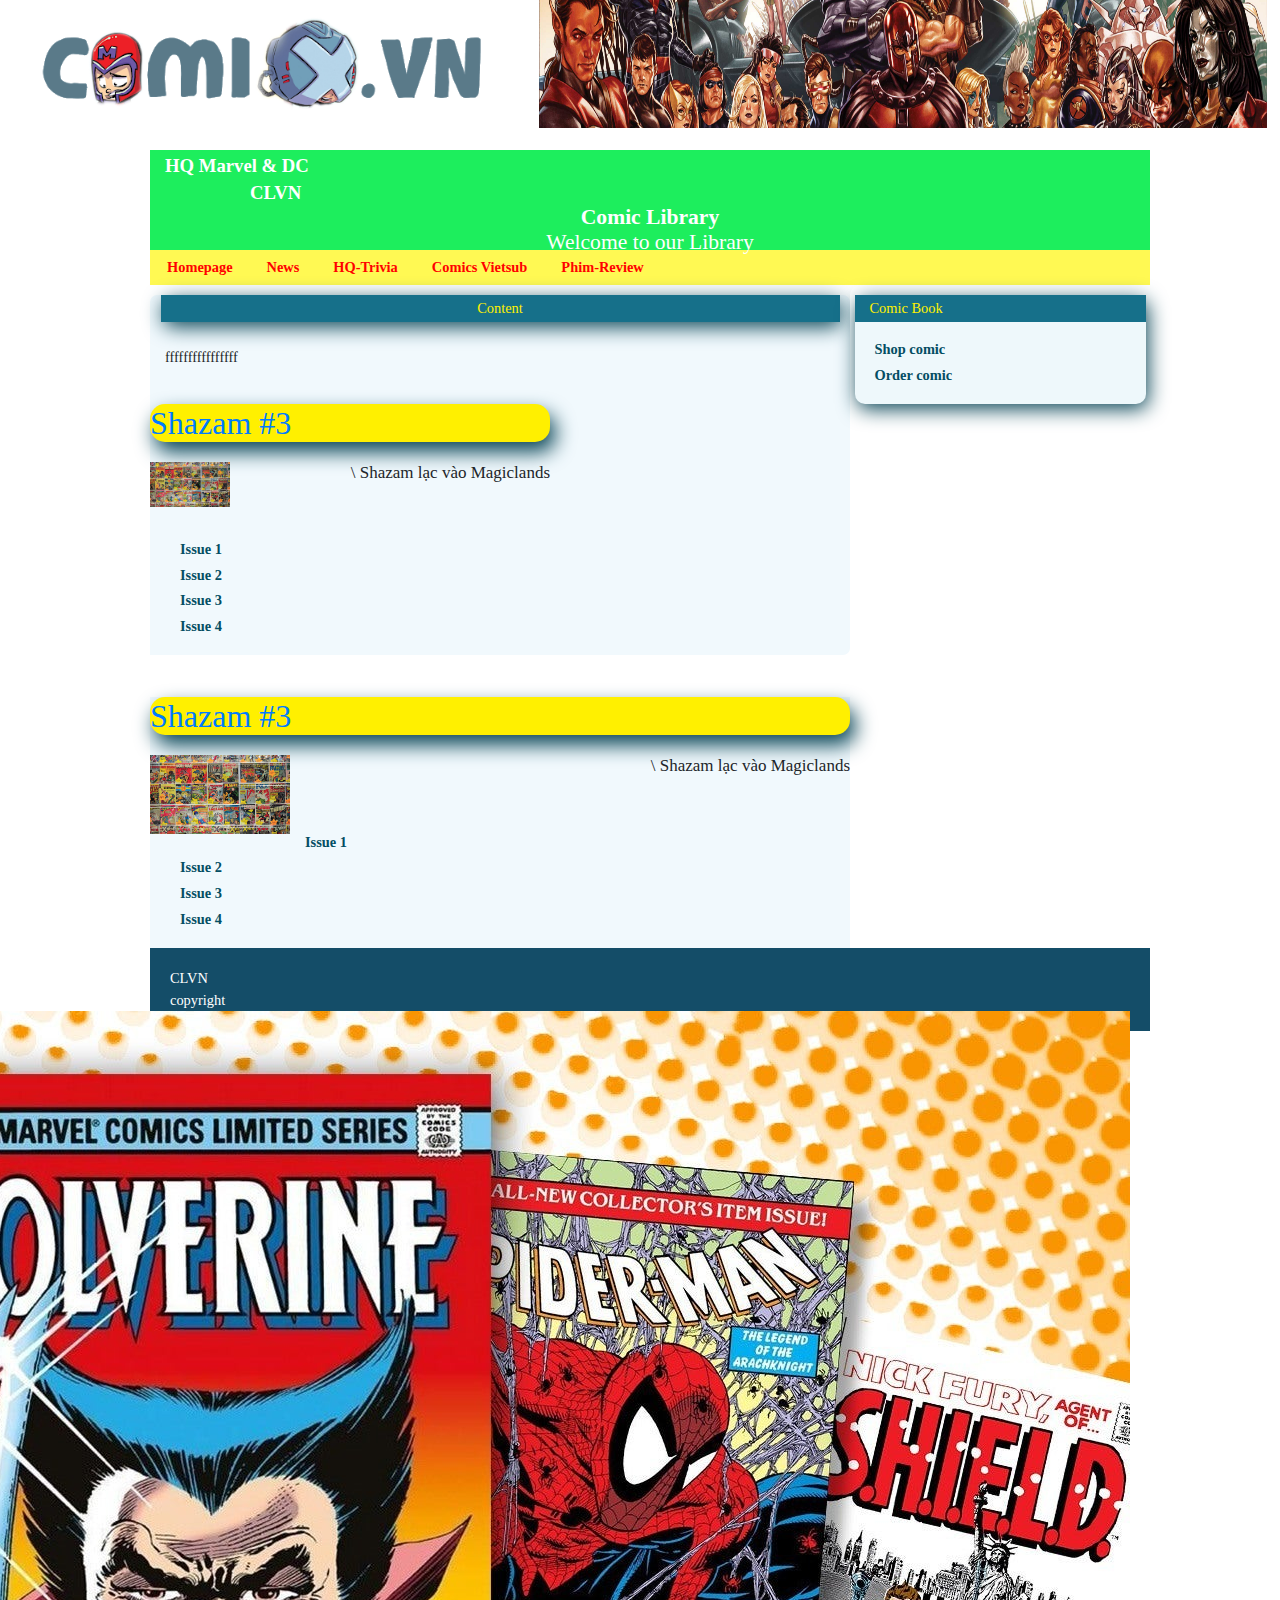
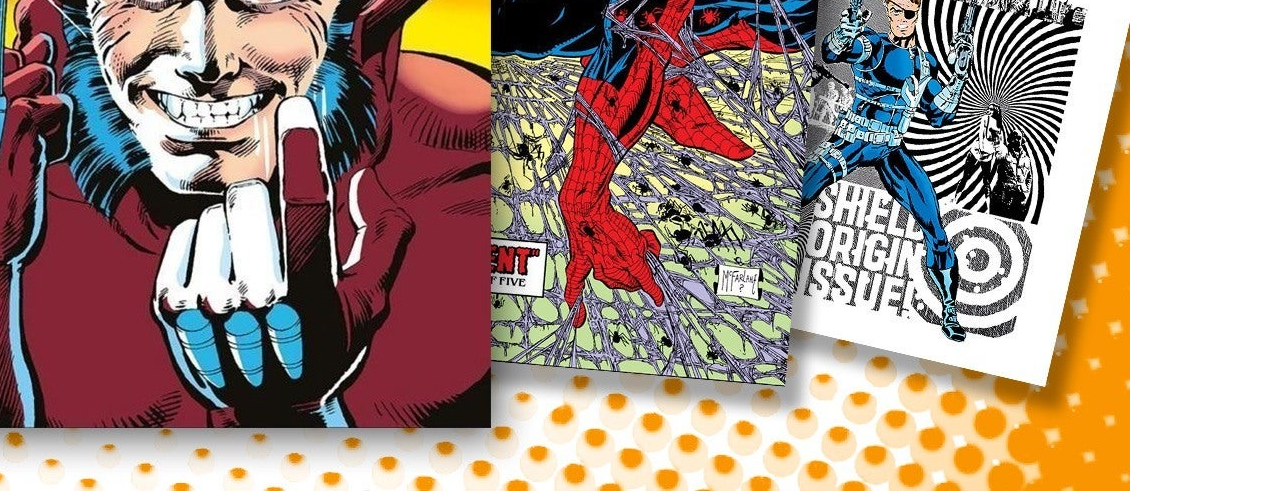
<file: HTML/index.html>
<!DOCTYPE html>
<html lang="en">

<head>
    <meta charset="UTF-8">
    <meta name="viewport" content="width=device-width, initial-scale=1.0">
    <meta http-equiv="X-UA-Compatible" content="ie=edge">
    <title>Comic</title>
    <link rel="stylesheet" href="bootstrap.min.css">
    <link rel="stylesheet" href="1.css">
    <link rel="Shortcut icon" type="image/x-ico" href="comic/12.png">
</head>
<style>

</style>

<body>
    <div id="header1">
        <a href="https://facebook.com/Freedomcomicvn/"><img src="comic/comixvn web.png" alt="left" width="40%"></a>
        <img class="col-lg-7 " src="comic/houseofx.jpg" align="center" width="860px" height="128px">

    </div>
</body>
<br>

<body>
    <div id="main">
        <div id="head">
            <h1><b>HQ Marvel & DC</b></h1>
            <h2><b>CLVN</b></h2>
            <h3><b>Comic Library</b></h3>
            <h3 align="center"> Welcome to our Library</h3>
        </div>
        <div id="menutop">
            <ul>
                <li><a href="#">Homepage</a></li>
                <li><a href="#">News</a></li>
                <li><a href="#">HQ-Trivia</a></li>
                <li><a href="#">Comics Vietsub</a></li>
                <li><a href="#">Phim-Review</a></li>
            </ul>
        </div>
        <!--menutop -->
        <div id="maincontent">
            <div id="content">
                <div class="dinhdang">
                    <h1 align="center">Content</h1>
                </div>
                <div id="noidung">
                    ffffffffffffffff
                </div>
                <!-- nội dung -->
                <div id="comic">
                    <div class="box">
                        <h2><a href="#">Shazam #3</a></h2>
                    </div>
                    <img src="comic/1.jpg" width="20%" height="20%" align="left">
                    <p align="right" style="font-size: 17px;font-family: 'Times New Roman', Times, serif;">\
                        Shazam lạc vào Magiclands </p>
                    <div id="issue">
                        <br>
                        <ul>
                            <li><a href="#">Issue 1</a></li>
                            <li><a href="#">Issue 2</a></li>
                            <li><a href="#">Issue 3</a></li>
                            <li><a href="#">Issue 4</a></li>
                        </ul>
                    </div>
                </div>

            </div>
            <br>
            <div id="comic">
                <div class="box">
                    <h2><a href="#">Shazam #3</a></h2>
                </div>
                <img src="comic/1.jpg" width="20%" height="20%" align="left">
                <p align="right" style="font-size: 17px;font-family: 'Times New Roman', Times, serif;">\
                    Shazam lạc vào Magiclands </p>
                <div id="issue">
                    <br>
                    <ul>
                        <li><a href="#">Issue 1</a></li>
                        <li><a href="#">Issue 2</a></li>
                        <li><a href="#">Issue 3</a></li>
                        <li><a href="#">Issue 4</a></li>
                    </ul>
                </div>
            </div>


        </div>
        <!-- comic -->
        <div id="right">
            <div class="dinhdang">
                <h1>Comic Book</h1>
                <div id="menuright">
                    <ul>
                        <li><a href="#">Shop comic</a></li>
                        <li><a href="#">Order comic</a></li>
                    </ul>
                </div>

            </div>

        </div><!--  menuright -->
        <div id="footer">
            CLVN
            <br>
            copyright
            <img src="comic/10.jpg" align="right">
        </div>

    </div>
</body>

</html>
</file>
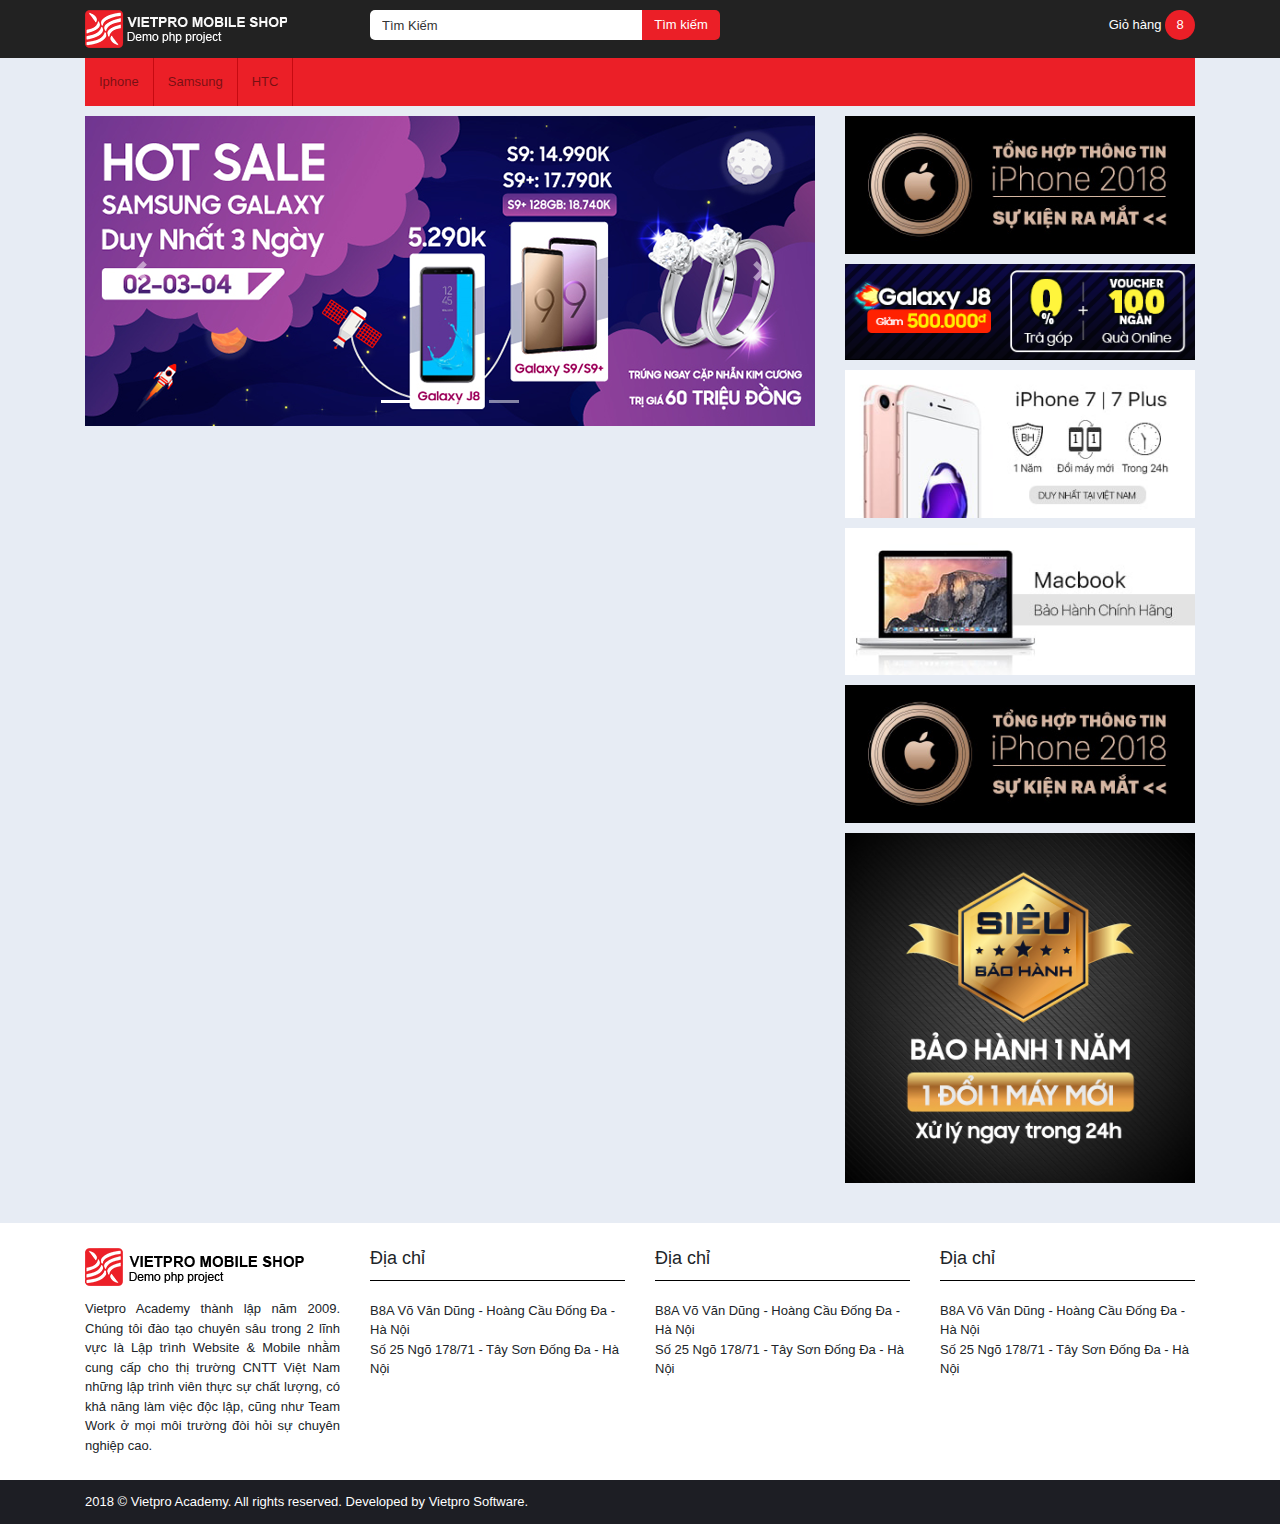
<file: New folder/index.html>
<!DOCTYPE html>
<html lang="en">

<head>
    <meta charset="UTF-8">
    <meta name="viewport" content="width=device-width, initial-scale=1.0">
    <meta http-equiv="X-UA-Compatible" content="ie=edge">
    <title>Document</title>
    <!-- css -->
    <link rel="stylesheet" href="css/bootstrap.min.css">
    <link rel="stylesheet" href="css/style.css">
</head>

<body>
    <!-- header -->
    <header>
        <div class="container">
            <!-- dòng -->
            <div class="row">
                <!-- cột-3 -->
                <div class="col-lg-3">
                    <div id="logo">
                        <img src="images/logo.png">
                    </div>
                </div>

                <!-- cột 7 -->
                <div class="col-lg-7">
                    <div id="search">
                        <input type="text" placeholder="Tìm Kiếm">
                        <button class="text-white" type="submit">Tìm kiếm</button>
                    </div>
                </div>

                <!-- côt 2 -->
                <div class="col-lg-2">
                    <div id="sup-cart" class="text-white">
                        Giỏ hàng <a class="text-white" href="#">8</a>
                    </div>
                </div>
            </div>
        </div>
    </header>

    <!-- menu -->
    <div class="container">
        <nav class="menu navbar navbar-expand-lg navbar-light">
            <a class="text-menu navbar-brand" href="#">Menu</a>
            <button class="navbar-toggler" type="button" data-toggle="collapse" data-target="#navbarNav"
                aria-controls="navbarNav" aria-expanded="false" aria-label="Toggle navigation">
                <span class="navbar-toggler-icon"></span>
            </button>
            <div class="collapse navbar-collapse" id="navbarNav">
                <ul class="navbar-nav">

                    <li class="nav-item">
                        <a class="nav-link" href="#">Iphone</a>
                    </li>
                    <li class="nav-item">
                        <a class="nav-link" href="#">Samsung</a>
                    </li>
                    <li class="nav-item">
                        <a class="nav-link" href="#">HTC</a>
                    </li>

                </ul>
            </div>
        </nav>
    </div>

    <!-- main -->
    <div class="container">
        <div class="row">
            <!-- cột-8 -->
            <div class="col-lg-8">
                <div id="slide">
                    <div id="carouselExampleIndicators" class="carousel slide" data-ride="carousel">
                        <ol class="carousel-indicators">
                            <li data-target="#carouselExampleIndicators" data-slide-to="0" class="active"></li>
                            <li data-target="#carouselExampleIndicators" data-slide-to="1"></li>
                            <li data-target="#carouselExampleIndicators" data-slide-to="2"></li>
                            <li data-target="#carouselExampleIndicators" data-slide-to="3"></li>
                        </ol>
                        <div class="carousel-inner">
                            <div class="carousel-item active">
                                <img src="images/slide-1.png" class="d-block w-100">
                            </div>
                            <div class="carousel-item">
                                <img src="images/slide-2.png" class="d-block w-100">
                            </div>
                            <div class="carousel-item">
                                <img src="images/slide-3.png" class="d-block w-100">
                            </div>
                            <div class="carousel-item">
                                <img src="images/slide-4.png" class="d-block w-100">
                            </div>
                        </div>
                        <a class="carousel-control-prev" href="#carouselExampleIndicators" role="button"
                            data-slide="prev">
                            <span class="carousel-control-prev-icon" aria-hidden="true"></span>
                            <span class="sr-only">Previous</span>
                        </a>
                        <a class="carousel-control-next" href="#carouselExampleIndicators" role="button"
                            data-slide="next">
                            <span class="carousel-control-next-icon" aria-hidden="true"></span>
                            <span class="sr-only">Next</span>
                        </a>
                    </div>
                </div>
            </div>
            <!-- cột 4 -->
            <div class="col-lg-4">
                <div id="list-banner">
                    <img src="images/banner-1.png">
                    <img src="images/banner-2.png">
                    <img src="images/banner-3.png">
                    <img src="images/banner-4.png">
                    <img src="images/banner-5.png">
                    <img src="images/banner-6.png">
                </div>
            </div>

        </div>
    </div>

    <!-- footer -->
    <footer>
        <div class="container">
            <div class="row">
                <!-- cột-3 -->
                <div class="col-lg-3">
                    <div id="info-footer">
                        <img src="images/logo-footer.png">
                        <p class="text-justify">
                            Vietpro Academy thành lập năm 2009. Chúng
                            tôi đào tạo chuyên sâu trong 2 lĩnh vực là Lập
                            trình Website & Mobile nhằm cung cấp cho thị
                            trường CNTT Việt Nam những lập trình viên
                            thực sự chất lượng, có khả năng làm việc độc
                            lập, cũng như Team Work ở mọi môi trường đòi
                            hỏi sự chuyên nghiệp cao.
                        </p>
                    </div>
                </div>
                <!-- cột-3 -->
                <div class="col-lg-3">
                    <div class="box-info">
                        <h3>
                            Địa chỉ
                        </h3>
                        <p>B8A Võ Văn Dũng - Hoàng Cầu Đống Đa -
                            Hà Nội</p>
                        <p>Số 25 Ngõ 178/71 - Tây Sơn Đống Đa - Hà
                            Nội</p>
                    </div>
                </div>
                <div class="col-lg-3">
                    <div class="box-info">
                        <h3>
                            Địa chỉ
                        </h3>
                        <p>B8A Võ Văn Dũng - Hoàng Cầu Đống Đa -
                            Hà Nội</p>
                        <p>Số 25 Ngõ 178/71 - Tây Sơn Đống Đa - Hà
                            Nội</p>
                    </div>
                </div>
                <div class="col-lg-3">
                    <div class="box-info">
                        <h3>
                            Địa chỉ
                        </h3>
                        <p>B8A Võ Văn Dũng - Hoàng Cầu Đống Đa -
                            Hà Nội</p>
                        <p>Số 25 Ngõ 178/71 - Tây Sơn Đống Đa - Hà
                            Nội</p>
                    </div>
                </div>
            </div>
        </div>
    </footer>
    <div id="footer-bottom">
        <p class="container">2018 © Vietpro Academy. All rights reserved. Developed by Vietpro Software. </p>
    </div>

    <!-- script -->
    <script src="js/jquery-3.4.1.min.js"></script>
    <script src="js/bootstrap.min.js"></script>
</body>

</html>
</file>
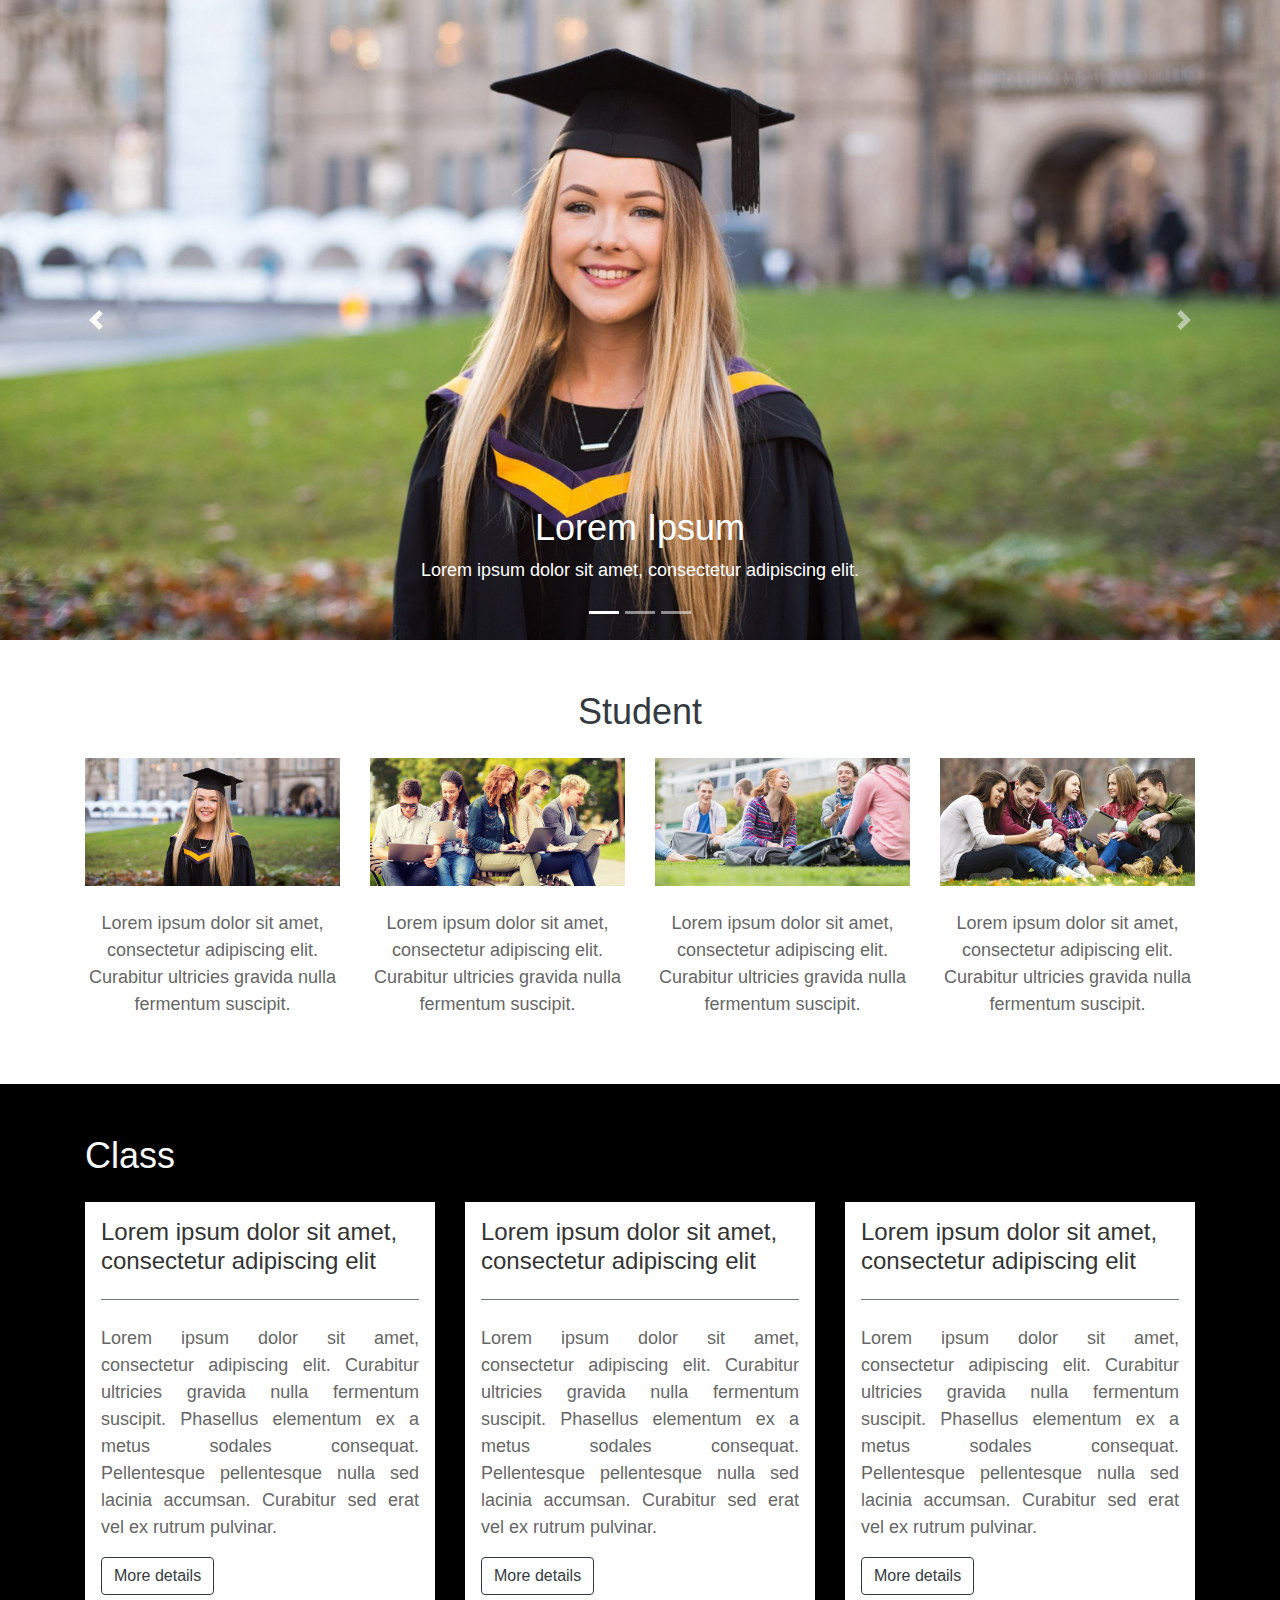
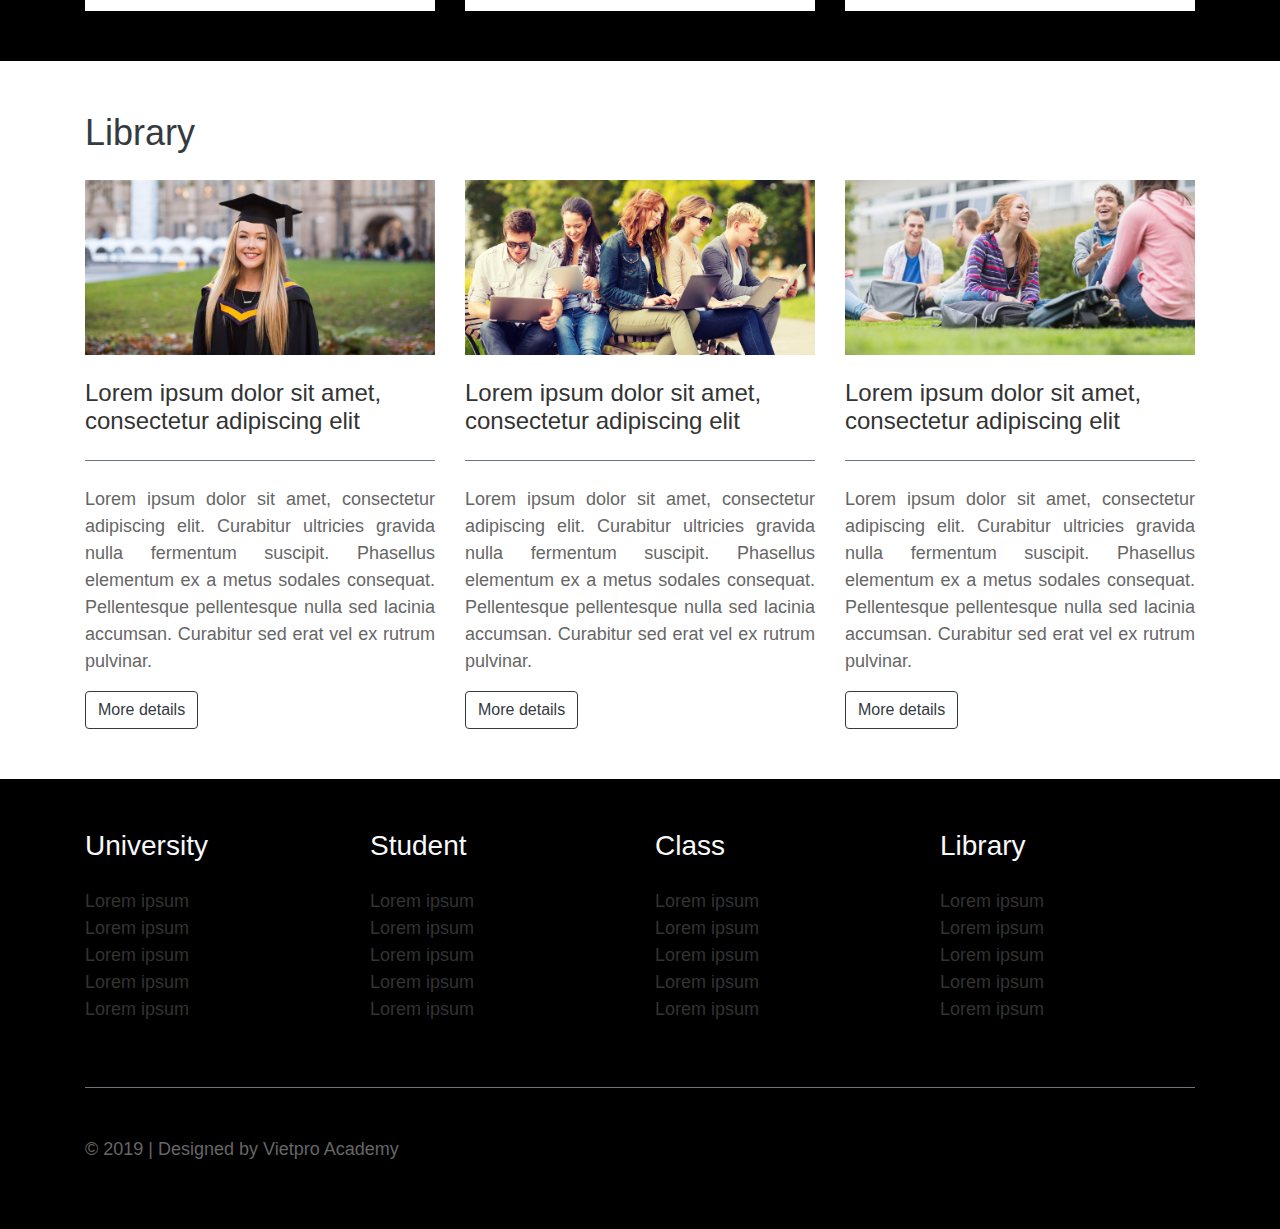
<file: project_bootstrap4_basic/index.html>
<!DOCTYPE html>
<html>
<head>
<title>Project Bootstrap4 Basic</title>
<meta charset="utf-8"/>
<link rel="stylesheet" href="css/bootstrap.css">
<script src="js/jquery-3.4.1.js"></script>
<script src="js/bootstrap.js"></script>
<style>
body{
font-family:arial;
font-size:18px;
color:#666;}

a{
color:#333;}

h2,h3,#slide h5{
font-size:36px;
text-transform:capitalize;}

h3{
font-size:28px;}

h4{
font-size:24px;
}

h2, h3, h4{
margin-bottom:25px;}

.section{
padding-top:50px;
padding-bottom:50px;
}

.bg-black{
background:#000;}

.bg-white{
background:#FFF;}

#footer ul{
padding:0;}

#footer ul li{
list-style:none;}
</style>
</head>
<body>

<!--	Slide	-->
<div id="slide">
	<div class="bd-example">
	  <div id="carouselExampleCaptions" class="carousel slide" data-ride="carousel">
		<ol class="carousel-indicators">
		  <li data-target="#carouselExampleCaptions" data-slide-to="0" class="active"></li>
		  <li data-target="#carouselExampleCaptions" data-slide-to="1"></li>
		  <li data-target="#carouselExampleCaptions" data-slide-to="2"></li>
		</ol>
		<div class="carousel-inner">
		  <div class="carousel-item active">
			<img src="images/slide-1.jpg" class="d-block w-100" alt="Vietpro Slide 01">
			<div class="carousel-caption d-none d-md-block">
			  <h5>Lorem Ipsum</h5>
			  <p>Lorem ipsum dolor sit amet, consectetur adipiscing elit.</p>
			</div>
		  </div>
		  <div class="carousel-item">
			<img src="images/slide-2.jpg" class="d-block w-100" alt="Vietpro Slide 01">
			<div class="carousel-caption d-none d-md-block">
			  <h5>Lorem Ipsum</h5>
			  <p>Lorem ipsum dolor sit amet, consectetur adipiscing elit.</p>
			</div>
		  </div>
		  <div class="carousel-item">
			<img src="images/slide-3.jpg" class="d-block w-100" alt="Vietpro Slide 01">
			<div class="carousel-caption d-none d-md-block">
			  <h5>Lorem Ipsum</h5>
			  <p>Lorem ipsum dolor sit amet, consectetur adipiscing elit.</p>
			</div>
		  </div>
		</div>
		<a class="carousel-control-prev" href="#carouselExampleCaptions" role="button" data-slide="prev">
		  <span class="carousel-control-prev-icon" aria-hidden="true"></span>
		  <span class="sr-only">Previous</span>
		</a>
		<a class="carousel-control-next" href="#carouselExampleCaptions" role="button" data-slide="next">
		  <span class="carousel-control-next-icon" aria-hidden="true"></span>
		  <span class="sr-only">Next</span>
		</a>
	  </div>
	</div>
</div>
<!--	End Slide	-->

<!--	Student	-->
<div id="student" class="section">
	<div class="container text-center">
		<h2 class="text-dark">student</h2>
		<div class="row">
			<div class="col-lg-3 col-md-6 col-sm-12">
				<img class="img-fluid mb-4" src="images/slide-1.jpg"/>
				<p>
					Lorem ipsum dolor sit amet, consectetur adipiscing elit. Curabitur ultricies gravida nulla fermentum suscipit.
				</p>
			</div>
			<div class="col-lg-3 col-md-6 col-sm-12">
				<img class="img-fluid mb-4" src="images/slide-2.jpg"/>
				<p>
					Lorem ipsum dolor sit amet, consectetur adipiscing elit. Curabitur ultricies gravida nulla fermentum suscipit.
				</p>
			</div>
			<div class="col-lg-3 col-md-6 col-sm-12">
				<img class="img-fluid mb-4" src="images/slide-3.jpg"/>
				<p>
					Lorem ipsum dolor sit amet, consectetur adipiscing elit. Curabitur ultricies gravida nulla fermentum suscipit.
				</p>
			</div>
			<div class="col-lg-3 col-md-6 col-sm-12">
				<img class="img-fluid mb-4" src="images/slide-4.jpg"/>
				<p>
					Lorem ipsum dolor sit amet, consectetur adipiscing elit. Curabitur ultricies gravida nulla fermentum suscipit.
				</p>
			</div>
		</div>
	</div>
</div>
<!--	End Student	-->

<!--	Class	-->
<div id="class" class="section bg-black">
	<div class="container">
		<h2 class="text-light">class</h2>
		<div class="row">
			<div class="col-lg-4 col-md-4 col-sm-12">
				<div class="bg-white p-3">
					<h4 class="border-bottom border-secondary pb-4"><a href="#">Lorem ipsum dolor sit amet, consectetur adipiscing elit</a></h4>
					<p class="text-justify">
						Lorem ipsum dolor sit amet, consectetur adipiscing elit. Curabitur ultricies gravida nulla fermentum suscipit. Phasellus elementum ex a metus sodales consequat. Pellentesque pellentesque nulla sed lacinia accumsan. Curabitur sed erat vel ex rutrum pulvinar.
					</p>
					<button type="button" class="btn btn-outline-dark">More details</button>
				</div>
			</div>
			<div class="col-lg-4 col-md-4 col-sm-12">
				<div class="bg-white p-3">
					<h4 class="border-bottom border-secondary pb-4"><a href="#">Lorem ipsum dolor sit amet, consectetur adipiscing elit</a></h4>
					<p class="text-justify">
						Lorem ipsum dolor sit amet, consectetur adipiscing elit. Curabitur ultricies gravida nulla fermentum suscipit. Phasellus elementum ex a metus sodales consequat. Pellentesque pellentesque nulla sed lacinia accumsan. Curabitur sed erat vel ex rutrum pulvinar.
					</p>
					<button type="button" class="btn btn-outline-dark">More details</button>
				</div>
			</div>
			<div class="col-lg-4 col-md-4 col-sm-12">
				<div class="bg-white p-3">
					<h4 class="border-bottom border-secondary pb-4"><a href="#">Lorem ipsum dolor sit amet, consectetur adipiscing elit</a></h4>
					<p class="text-justify">
						Lorem ipsum dolor sit amet, consectetur adipiscing elit. Curabitur ultricies gravida nulla fermentum suscipit. Phasellus elementum ex a metus sodales consequat. Pellentesque pellentesque nulla sed lacinia accumsan. Curabitur sed erat vel ex rutrum pulvinar.
					</p>
					<button type="button" class="btn btn-outline-dark">More details</button>
				</div>
			</div>
		</div>
	</div>
</div>
<!--	End Class	-->

<!--	Library	-->
<div id="library">
<div class="container section">
		<h2 class="text-dark">library</h2>
		<div class="row">
			<div class="col-lg-4 col-md-4 col-sm-12">
				<div class="bg-white">
					<img class="img-fluid mb-4" src="images/slide-1.jpg"/>
					<h4 class="border-bottom border-secondary pb-4"><a href="#">Lorem ipsum dolor sit amet, consectetur adipiscing elit</a></h4>
					<p class="text-justify">
						Lorem ipsum dolor sit amet, consectetur adipiscing elit. Curabitur ultricies gravida nulla fermentum suscipit. Phasellus elementum ex a metus sodales consequat. Pellentesque pellentesque nulla sed lacinia accumsan. Curabitur sed erat vel ex rutrum pulvinar.
					</p>
					<button type="button" class="btn btn-outline-dark">More details</button>
				</div>
			</div>
			<div class="col-lg-4 col-md-4 col-sm-12">
				<div class="bg-white">
					<img class="img-fluid mb-4" src="images/slide-2.jpg"/>
					<h4 class="border-bottom border-secondary pb-4"><a href="#">Lorem ipsum dolor sit amet, consectetur adipiscing elit</a></h4>
					<p class="text-justify">
						Lorem ipsum dolor sit amet, consectetur adipiscing elit. Curabitur ultricies gravida nulla fermentum suscipit. Phasellus elementum ex a metus sodales consequat. Pellentesque pellentesque nulla sed lacinia accumsan. Curabitur sed erat vel ex rutrum pulvinar.
					</p>
					<button type="button" class="btn btn-outline-dark">More details</button>
				</div>
			</div>
			<div class="col-lg-4 col-md-4 col-sm-12">
				<div class="bg-white">
					<img class="img-fluid mb-4" src="images/slide-3.jpg"/>
					<h4 class="border-bottom border-secondary pb-4"><a href="#">Lorem ipsum dolor sit amet, consectetur adipiscing elit</a></h4>
					<p class="text-justify">
						Lorem ipsum dolor sit amet, consectetur adipiscing elit. Curabitur ultricies gravida nulla fermentum suscipit. Phasellus elementum ex a metus sodales consequat. Pellentesque pellentesque nulla sed lacinia accumsan. Curabitur sed erat vel ex rutrum pulvinar.
					</p>
					<button type="button" class="btn btn-outline-dark">More details</button>
				</div>
			</div>
		</div>
	</div>
</div>
<!--	End Library	-->

<!--	Footer	-->
<div id="footer" class="section bg-black">
	<div class="container">
		<div class="row">
			<div class="col-lg-3 col-md-6 col-sm-12">
				<h3 class="text-light">university</h3>
				<ul>
					<li><a href="#">Lorem ipsum</a></li>
					<li><a href="#">Lorem ipsum</a></li>
					<li><a href="#">Lorem ipsum</a></li>
					<li><a href="#">Lorem ipsum</a></li>
					<li><a href="#">Lorem ipsum</a></li>
				</ul>
			</div>
			<div class="col-lg-3 col-md-6 col-sm-12">
				<h3 class="text-light">student</h3>
				<ul>
					<li><a href="#">Lorem ipsum</a></li>
					<li><a href="#">Lorem ipsum</a></li>
					<li><a href="#">Lorem ipsum</a></li>
					<li><a href="#">Lorem ipsum</a></li>
					<li><a href="#">Lorem ipsum</a></li>
				</ul>
			</div>
			<div class="col-lg-3 col-md-6 col-sm-12">
				<h3 class="text-light">class</h3>
				<ul>
					<li><a href="#">Lorem ipsum</a></li>
					<li><a href="#">Lorem ipsum</a></li>
					<li><a href="#">Lorem ipsum</a></li>
					<li><a href="#">Lorem ipsum</a></li>
					<li><a href="#">Lorem ipsum</a></li>
				</ul>
			</div>
			<div class="col-lg-3 col-md-6 col-sm-12">
				<h3 class="text-light">library</h3>
				<ul>
					<li><a href="#">Lorem ipsum</a></li>
					<li><a href="#">Lorem ipsum</a></li>
					<li><a href="#">Lorem ipsum</a></li>
					<li><a href="#">Lorem ipsum</a></li>
					<li><a href="#">Lorem ipsum</a></li>
				</ul>
			</div>
		</div>
		<p class="border-top border-secondary mt-5 pt-5">© 2019 | Designed by Vietpro Academy</p>
	</div>
</div>
<!--	End Footer	-->



<!--
1. Dựng cấu trúc HTML
2. CSS chung cho toàn bộ văn bản HTML 
	-	Phông chữ, mầu chữ, kích cỡ chữ
	-	Style chung của liên kết, heading
3. Đặt ID
	-	ID thông thường được đặt vào các khối cha ngoài cùng, khối chính lớn của trang web
	-	Mỗi khối thông thường chỉ có 1 ID đặt ở cấp cha (rất hiếm khi đặt ID cho các khối con bên trong)
4. Đặt Class
	-	Sử dụng Class có 2 cách 
		+	Những phần tử nào có từ 2 thuộc tính giống nhau trở lên thì nên style ra Class riêng
		+	Những phần tử nào giống nhau chỉ với 1 thuộc tính thì có thể sử dụng Class có sẵn của Bootstrap
	-	Thủ thuật tìm Class
		+	B1. Lấy một cấu trúc bất kỳ để Style (thông thường hay lấy cấu trúc ngay đầu)
		+	B2. Mỗi khi phân tích cấu trúc đó (cha-con) thì so sánh xem có những cấu trúc nào có Style giống nó nữa không
		+	B3. Nếu giống tuyệt đối thì viết Class lớn, chung cho tất cả, nếu chỉ giống một phần thì tách Class lớn đó thành nhều Class con
	-	Ví dụ cho tư duy trên:
		+	Cấu trúc A có các thuộc tính (a b c d) giống tuyệt đối với cấu trúc B (a b c d) thì viết Class AB (a b c d)
		+	Cấu trúc A có các thuộc tính (a b c d) giống một phần với cấu trúc B (a b) và C (c d) thì viết 2 Class AB (a b) và AC (c d)
Chú ý:
	-	Những trang web có giao diện đơn giản hoặc không có nhu cầu đa giao diện thì ó thể sử dụng triệt để các class của Bootstrap, thậm chí không cần CSS riêng
	-	Những trang web lớn hoặc có nhu cầu đa giao diện thì hạn chế sử dụng các class của Bootstrap, thậm chí chỉ sử dụng mỗi hệ thống lưới trong Bootstrap
-->



</body>
</html>
</file>
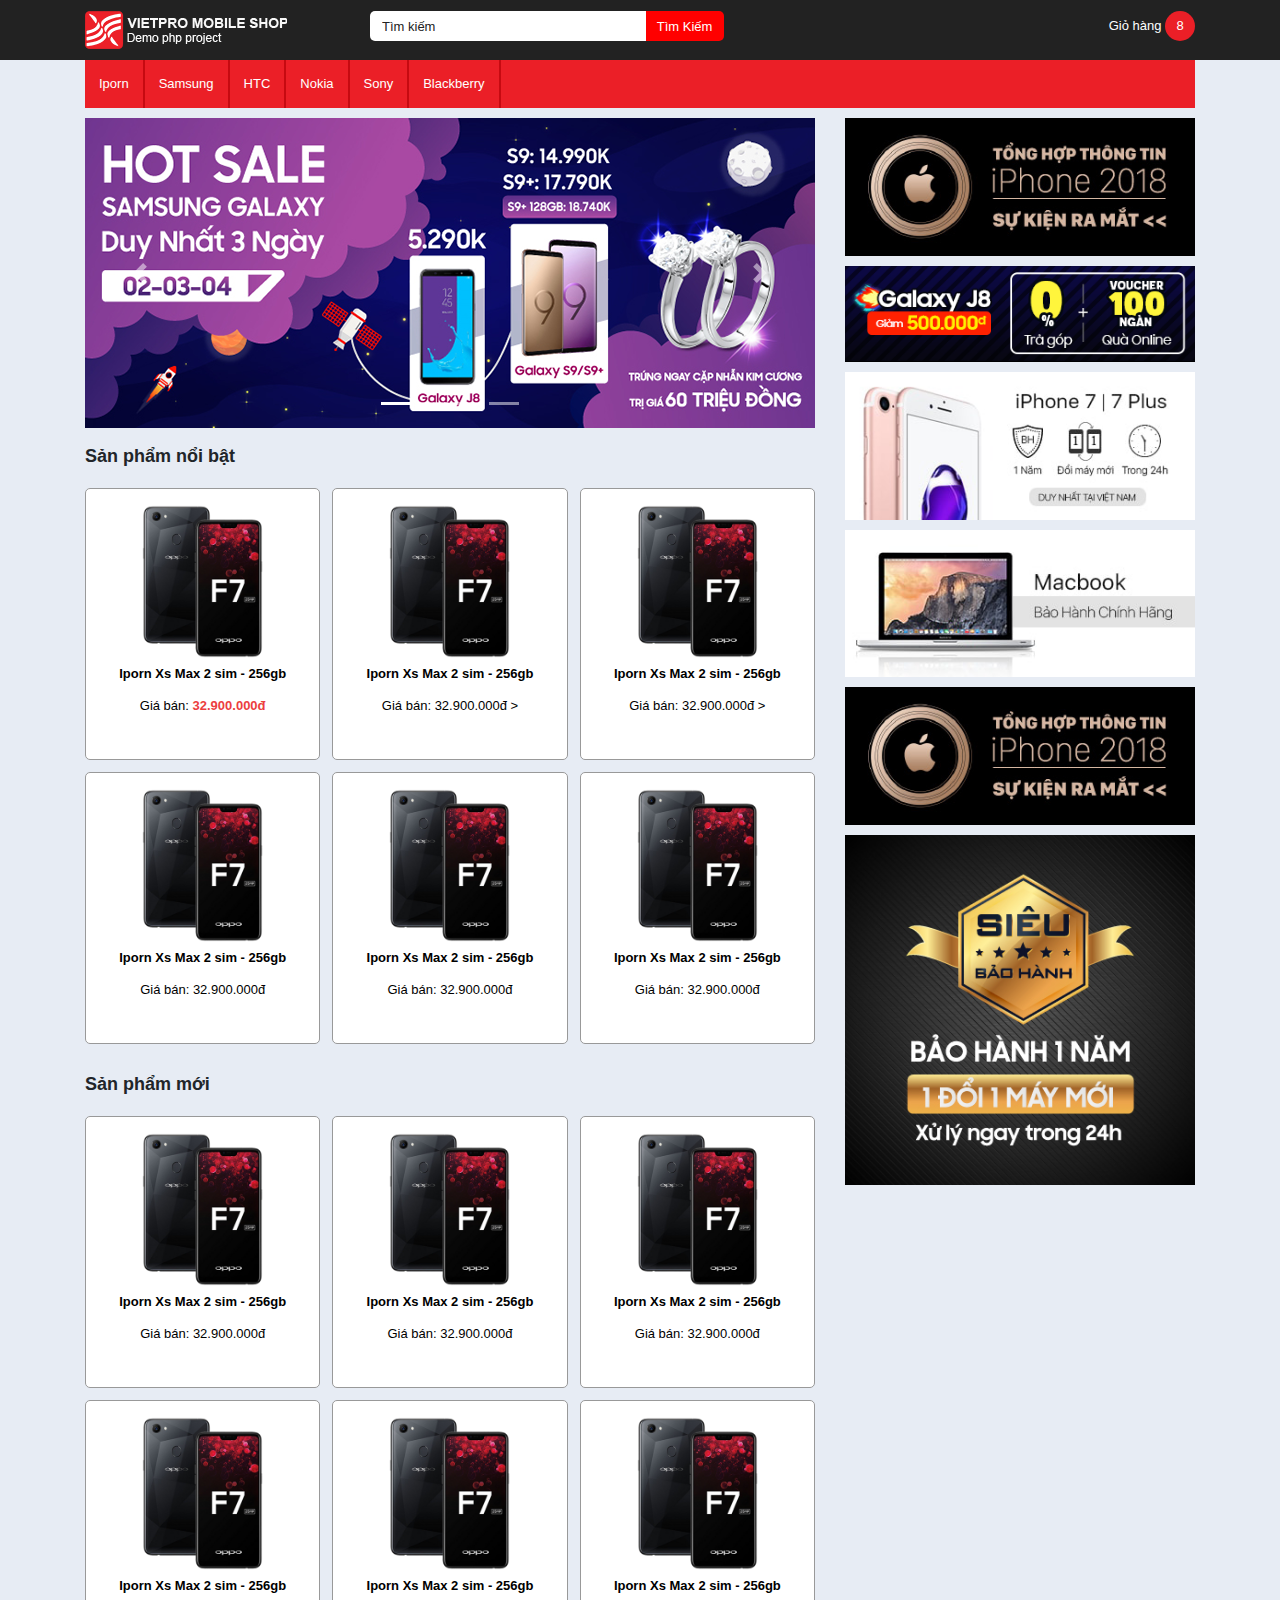
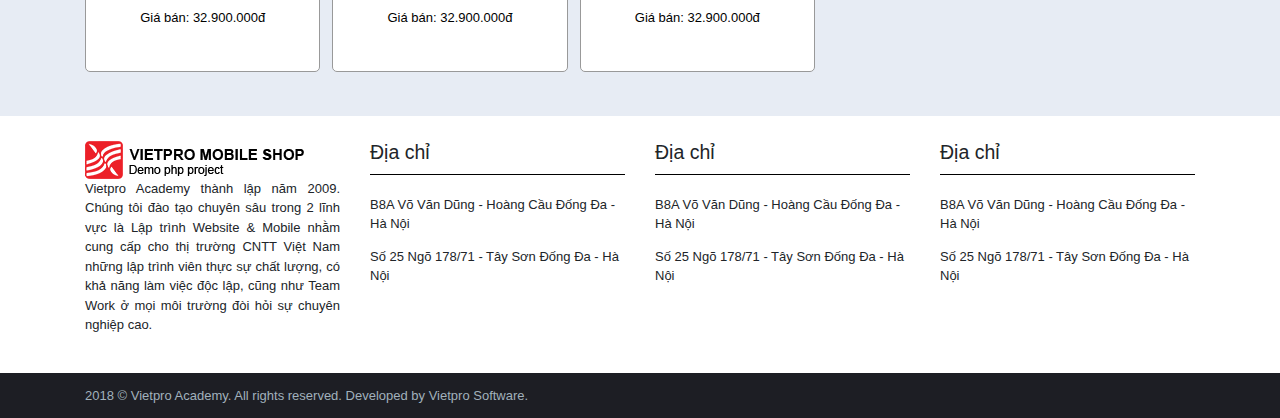
<file: THUC_HANH_BOOTSTRAP_2/index.html>
<!DOCTYPE html>
<html lang="en">

<head>
    <meta charset="UTF-8">
    <meta name="viewport" content="width=device-width, initial-scale=1.0">
    <meta http-equiv="X-UA-Compatible" content="ie=edge">
    <title>Document</title>
    <link rel="stylesheet" href="css/bootstrap.min.css">
    <link rel="stylesheet" href="css/style.css">
    <link rel="stylesheet" href="css/reponsive.css">
</head>

<body>
    <!-- <script language="javascript">
        confirm('Hello Fuckin Da Warudo');
    </script> -->

    <header>
        <div class="container">
            <div class="row">
                <!-- Logo -->
                <div class="logo col-lg-3 col-md-3">
                    <div id="logo">
                        <img src="images/logo.png" alt="#">
                    </div>

                </div>
                <!-- search -->
                <div class="col-lg-7">
                    <div id="search">
                        <input type="text" placeholder="Tìm kiếm">
                        <button type="submit">
                            Tìm Kiếm
                        </button>
                    </div>
                </div>
                <!-- Giỏ hàng -->
                <div class="col-lg-2">
                    <div id="sup-cart" class="text-white">
                        Giỏ hàng
                        <span>8</span>
                    </div>
                </div>
            </div>
        </div>
    </header>
    <!-- Phần Header -->
    <div class="container">
        <nav class="menu navbar navbar-expand-lg navbar-light mau-1">
            <a class="navbar-brand text-menu text-white col-md-6 " href="#">Menu</a>
            <button class="navbar-toggler" type="button" data-toggle="collapse" data-target="#navbarNav"
                aria-controls="navbarNav" aria-expanded="false" aria-label="Toggle navigation">
                <span class="navbar-toggler-icon"></span>
            </button>
            <div class="collapse navbar-collapse" id="navbarNav">
                <ul class="navbar-nav">
                    <li class="gach-phai p-d-14 nav-item active">
                        <a class="nav-link text-white" href="#">Iporn <span class="sr-only">(current)</span></a>
                    </li>
                    <li class="gach-phai p-d-14 nav-item">
                        <a class="nav-link text-white" href="#">Samsung <span class="sr-only">(current)</span></a>
                    </li>
                    <li class="gach-phai p-d-14 nav-item">
                        <a class="nav-link text-white" href="#">HTC <span class="sr-only">(current)</span></a>
                    </li>
                    <li class="gach-phai p-d-14 nav-item">
                        <a class="nav-link text-white" href="#">Nokia <span class="sr-only">(current)</span></a>
                    </li>
                    <li class="gach-phai p-d-14 nav-item">
                        <a class="nav-link text-white" href="#">Sony <span class="sr-only">(current)</span></a>
                    </li>
                    <li class="gach-phai p-d-14 nav-item">
                        <a class="nav-link text-white" href="#">Blackberry <span class="sr-only">(current)</span></a>
                    </li>
                </ul>
            </div>
        </nav>
    </div>
    <!-- Phần Main -->
    <div class="container">
        <div class="row">

            <div class="col-lg-8">

                <!-- slide -->
                <div id="slide">
                    <div id="carouselExampleIndicators" class="carousel slide" data-ride="carousel">
                        <ol class="carousel-indicators">
                            <li data-target="#carouselExampleIndicators" data-slide-to="0" class="active"></li>
                            <li data-target="#carouselExampleIndicators" data-slide-to="1"></li>
                            <li data-target="#carouselExampleIndicators" data-slide-to="2"></li>
                            <li data-target="#carouselExampleIndicators" data-slide-to="3"></li>
                        </ol>
                        <div class="carousel-inner">
                            <div class="carousel-item active">
                                <img src="images/slide-1.png" class="d-block w-100">
                            </div>
                            <div class="carousel-item">
                                <img src="images/slide-2.png" class="d-block w-100">
                            </div>
                            <div class="carousel-item">
                                <img src="images/slide-3.png" class="d-block w-100">
                            </div>
                            <div class="carousel-item">
                                <img src="images/slide-4.png" class="d-block w-100">
                            </div>
                        </div>
                        <a class="carousel-control-prev" href="#carouselExampleIndicators" role="button"
                            data-slide="prev">
                            <span class="carousel-control-prev-icon" aria-hidden="true"></span>
                            <span class="sr-only">Previous</span>
                        </a>
                        <a class="carousel-control-next" href="#carouselExampleIndicators" role="button"
                            data-slide="next">
                            <span class="carousel-control-next-icon" aria-hidden="true"></span>
                            <span class="sr-only">Next</span>
                        </a>
                    </div>
                </div>
                <!-- list product -->
                <div class="list-product">
                    <h2>Sản phẩm nổi bật</h2>
                    <!-- product -->
                    <div class="row fix-row">
                        <div class="col-lg-4  col-md-6 fix-padding-col">
                            <div class="product">
                                <a href="#"> <img src="images/product-1.png" class="img-fluid" width="125px"
                                        height="172px">
                                <p style="font-weight: bold;">Iporn Xs Max 2 sim - 256gb</p>
                                <p>Giá bán: <span style="color: #ec3e40;
                                    font-weight: bold;"> 32.900.000đ</span></p></a>
                            </div>
                        </div>
                        <div class="col-lg-4  col-md-6 fix-padding-col">
                            <div class="product">
                                <a href="#"> <img src="images/product-1.png" class="img-fluid" width="125px"
                                        height="172px">
                                <p style="font-weight: bold;">Iporn Xs Max 2 sim - 256gb</p>
                                <p>Giá bán: <span> 32.900.000đ </span></p</a>>
                            </div>
                        </div>
                        <div class="col-lg-4 col-md-6  fix-padding-col">
                            <div class="product">
                                <a href="#"> <img src="images/product-1.png" class="img-fluid" width="125px"
                                        height="172px">
                                <p style="font-weight: bold;">Iporn Xs Max 2 sim - 256gb</p>
                                <p>Giá bán: <span> 32.900.000đ </span></p</a>>
                            </div>
                        </div>
                        <div class="col-lg-4 col-md-6  fix-padding-col">
                            <div class="product">
                                <a href="#"> <img src="images/product-1.png" class="img-fluid" width="125px"
                                        height="172px">
                                <p style="font-weight: bold;">Iporn Xs Max 2 sim - 256gb</p>
                                <p>Giá bán: 32.900.000đ</p>
             </a>               </div>
                        </div>
                        <div class="col-lg-4  col-md-6 fix-padding-col">
                            <div class="product">
                                <a href="#"> <img src="images/product-1.png" class="img-fluid" width="125px"
                                        height="172px">
                                <p style="font-weight: bold;">Iporn Xs Max 2 sim - 256gb</p>
                                <p>Giá bán: 32.900.000đ</p>
             </a>               </div>
                        </div>
                        <div class="col-lg-4 col-md-6  fix-padding-col">
                            <div class="product">
                                <a href="#"> <img src="images/product-1.png" class="img-fluid" width="125px"
                                        height="172px">
                                <p style="font-weight: bold;">Iporn Xs Max 2 sim - 256gb</p>
                                <p>Giá bán: 32.900.000đ</p>
             </a>               </div>
                        </div>

                    </div>
                    <h2>Sản phẩm mới</h2>
                    <div class="row fix-row">
                        <div class="col-lg-4  col-md-6 fix-padding-col">
                            <div class="product">
                                <a href="#"> <img src="images/product-1.png" class="img-fluid" width="125px"
                                        height="172px">
                                    <p style="font-weight: bold;">Iporn Xs Max 2 sim - 256gb</p>
                                    <p>Giá bán: <span> 32.900.000đ</span></p>
                                </a>
                            </div>
                        </div>
                        <div class="col-lg-4 col-md-6  fix-padding-col">
                            <div class="product">
                                <a href="#"> <img src="images/product-1.png" class="img-fluid" width="125px"
                                        height="172px">
                                    <p style="font-weight: bold;">Iporn Xs Max 2 sim - 256gb</p>
                                    <p>Giá bán: <span> 32.900.000đ</span></p>
                                </a>
                            </div>
                        </div>
                        <div class="col-lg-4 col-md-6  fix-padding-col">
                            <div class="product">
                                <a href="#"> <img src="images/product-1.png" class="img-fluid" width="125px"
                                        height="172px">
                                    <p style="font-weight: bold;">Iporn Xs Max 2 sim - 256gb</p>
                                    <p>Giá bán: <span> 32.900.000đ</span></p>
                                </a>
                            </div>
                        </div>
                        <div class="col-lg-4 col-md-6  fix-padding-col">
                            <div class="product">
                                <a href="#"> <img src="images/product-1.png" class="img-fluid" width="125px"
                                        height="172px">
                                    <p style="font-weight: bold;">Iporn Xs Max 2 sim - 256gb</p>
                                    <p>Giá bán: <span> 32.900.000đ</span></p>
                                </a>
                            </div>
                        </div>
                        <div class="col-lg-4 col-md-6  fix-padding-col">
                            <div class="product">
                                <a href="#"> <img src="images/product-1.png" class="img-fluid" width="125px"
                                        height="172px">
                                    <p style="font-weight: bold;">Iporn Xs Max 2 sim - 256gb</p>
                                    <p>Giá bán: <span> 32.900.000đ</span></p>
                                </a>
                            </div>
                        </div>
                        <div class="col-lg-4 col-md-6 fix-padding-col">
                            <div class="product">
                                <a href="#"> <img src="images/product-1.png" class="img-fluid" width="125px"
                                        height="172px">
                                    <p style="font-weight: bold;">Iporn Xs Max 2 sim - 256gb</p>
                                    <p>Giá bán: <span> 32.900.000đ</span></p>
                                </a>
                            </div>
                        </div>

                    </div>
                </div>
            </div>
            <div id="listbanner" class="col-lg-4">
                <img class="shit" src="images/banner-1.png">
                <img src="images/banner-2.png">
                <img src="images/banner-3.png">
                <img src="images/banner-4.png">
                <img src="images/banner-5.png">
                <img src="images/banner-6.png">
            </div>
        </div>
    </div>

    <!-- Footer -->
    <footer>
        <div class="container">
            <div class="row">
                <div class="col-lg-3 col-md-12 col-sm-12">
                    <div id="info-footer">
                        <img src="images/logo-footer.png">
                        <p class="text-justify">
                            Vietpro Academy thành lập năm 2009. Chúng
                            tôi đào tạo chuyên sâu trong 2 lĩnh vực là Lập
                            trình Website & Mobile nhằm cung cấp cho thị
                            trường CNTT Việt Nam những lập trình viên
                            thực sự chất lượng, có khả năng làm việc độc
                            lập, cũng như Team Work ở mọi môi trường đòi
                            hỏi sự chuyên nghiệp cao.

                        </p>
                    </div>
                </div>
                <div class="col-lg-3 col-md-6 col-sm-6">
                    <div class="info">
                        <h4>Địa chỉ</h4>
                        <p>B8A Võ Văn Dũng - Hoàng Cầu Đống Đa -
                            Hà Nội</p>
                        <p>Số 25 Ngõ 178/71 - Tây Sơn Đống Đa - Hà
                            Nội</p>
                    </div>
                </div>
                <div class="col-lg-3 col-md-6 col-sm-6">
                    <div class="info">
                        <h4>Địa chỉ</h4>
                        <p>B8A Võ Văn Dũng - Hoàng Cầu Đống Đa -
                            Hà Nội</p>
                        <p>Số 25 Ngõ 178/71 - Tây Sơn Đống Đa - Hà
                            Nội</p>
                    </div>
                </div>
                <div class="col-lg-3 col-md-12 col-sm-12">
                    <div class="info">
                        <h4>Địa chỉ</h4>
                        <p>B8A Võ Văn Dũng - Hoàng Cầu Đống Đa -
                            Hà Nội</p>
                        <p>Số 25 Ngõ 178/71 - Tây Sơn Đống Đa - Hà
                            Nội</p>
                    </div>
                </div>
            </div>
        </div>

    </footer>
    <div class="footer-bottom">
        <p class="container n-m-b">
            2018 © Vietpro Academy. All rights reserved.
            Developed by Vietpro Software.</p>
    </div>
    <!-- script -->
    <script src="js/jquery-3.4.1.min.js"></script>
    <script src="js/bootstrap.min.js"></script>
</body>

</html>
</file>
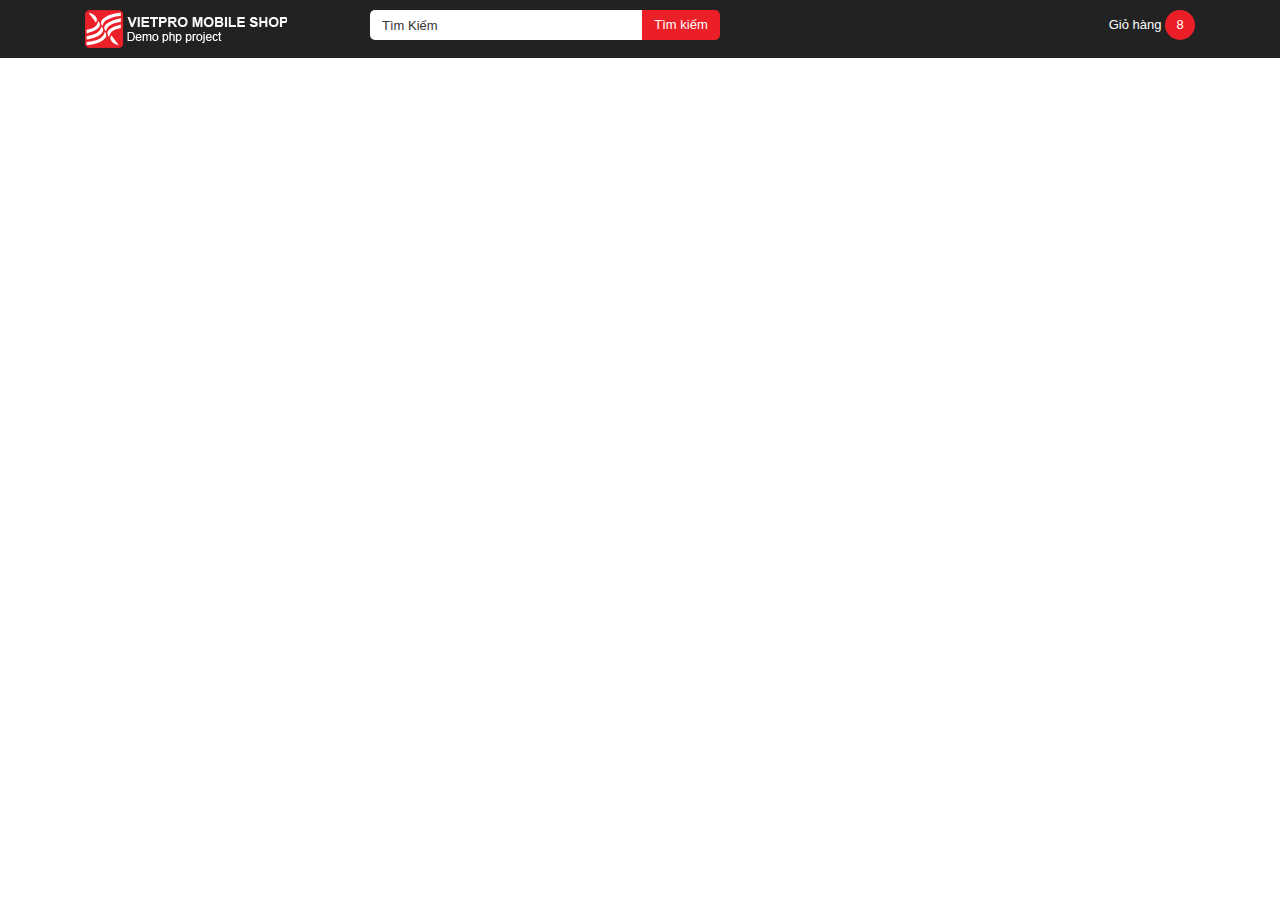
<file: New folder/vietpro_bootstrap_02/index.html>
<!DOCTYPE html>
<html lang="en">
<head>
    <meta charset="UTF-8">
    <meta name="viewport" content="width=device-width, initial-scale=1.0">
    <meta http-equiv="X-UA-Compatible" content="ie=edge">
    <title>Document</title>
    <!-- css -->
    <link rel="stylesheet" href="css/bootstrap.min.css">
    <link rel="stylesheet" href="css/style.css">
</head>
<body>
    <!-- header -->
    <header>
        <div class="container">
            <!-- dòng -->
            <div class="row">
                <!-- cột-3 -->
                <div class="col-lg-3">
                    <div id="logo">
                        <img src="images/logo.png">
                    </div>
                </div>

                <!-- cột 7 -->
                <div class="col-lg-7">
                    <div id="search">
                        <input type="text" placeholder="Tìm Kiếm">
                        <button class="text-white" type="submit">Tìm kiếm</button>
                    </div>
                </div>

                <!-- côt 2 -->
                <div class="col-lg-2">
                    <div id="sup-cart" class="text-white" >
                        Giỏ hàng <a class="text-white" href="#">8</a>
                    </div>
                </div>
            </div>
        </div>
    </header>



    <!-- script -->
    <script src="js/jquery-3.4.1.min.js"></script>
    <script src="js/bootstrap.min.js"></script>
</body>
</html>
</file>
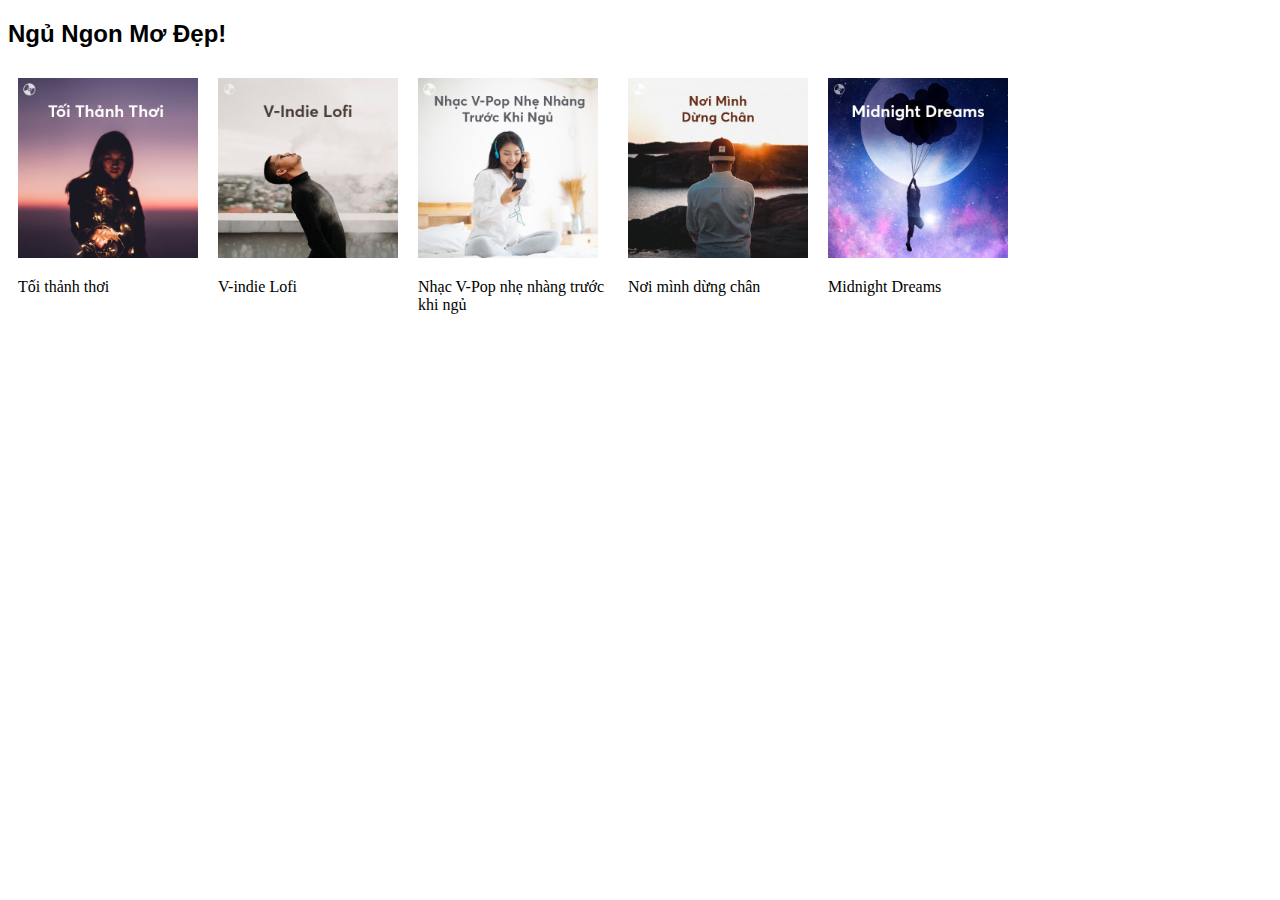
<file: 1/buoi2.html>
<!DOCTYPE html>
<html lang="en">
<head>
    <meta charset="UTF-8">
    <meta name="viewport" content="width=device-width, initial-scale=1.0">
    <meta http-equiv="X-UA-Compatible" content="ie=edge">
    <title>HTML buổi 2</title>
    <link rel="stylesheet" href="style.css">
</head>
<body>
    <h2 style="font-family: Arial, Helvetica, sans-serif;">Ngủ Ngon Mơ Đẹp!
    </h2> 
    <div class="box">
    <img src="thuc_hanh_1/image/anh1.jpg" width="180px" height="180px"> 
    <p>Tối thảnh thơi</p>
    </div>
    <!-- ảnh 1 -->
    <div class="box">
        <img src="thuc_hanh_1/image/anh2.jpg" width="180px" height="180px"> 
        <p>V-indie Lofi</p>
        </div>
        <!-- ảnh 2 -->
        <div class="box">
            <img src="thuc_hanh_1/image/anh3.jpg" width="180px" height="180px"> 
            <p style="width:190px;">Nhạc V-Pop nhẹ nhàng trước khi ngủ</p>
            </div>
            <!-- ảnh 3 -->
            <div class="box">
                <img src="thuc_hanh_1/image/anh4.jpg" width="180px" height="180px"> 
                <p>Nơi mình dừng chân</p>
                </div>
                <!-- ảnh 4 -->
                <div class="box">
                    <img src="thuc_hanh_1/image/anh5.jpg" width="180px" height="180px"> 
                    <p>Midnight Dreams</p>
                    </div>
</body>
</html>
</file>
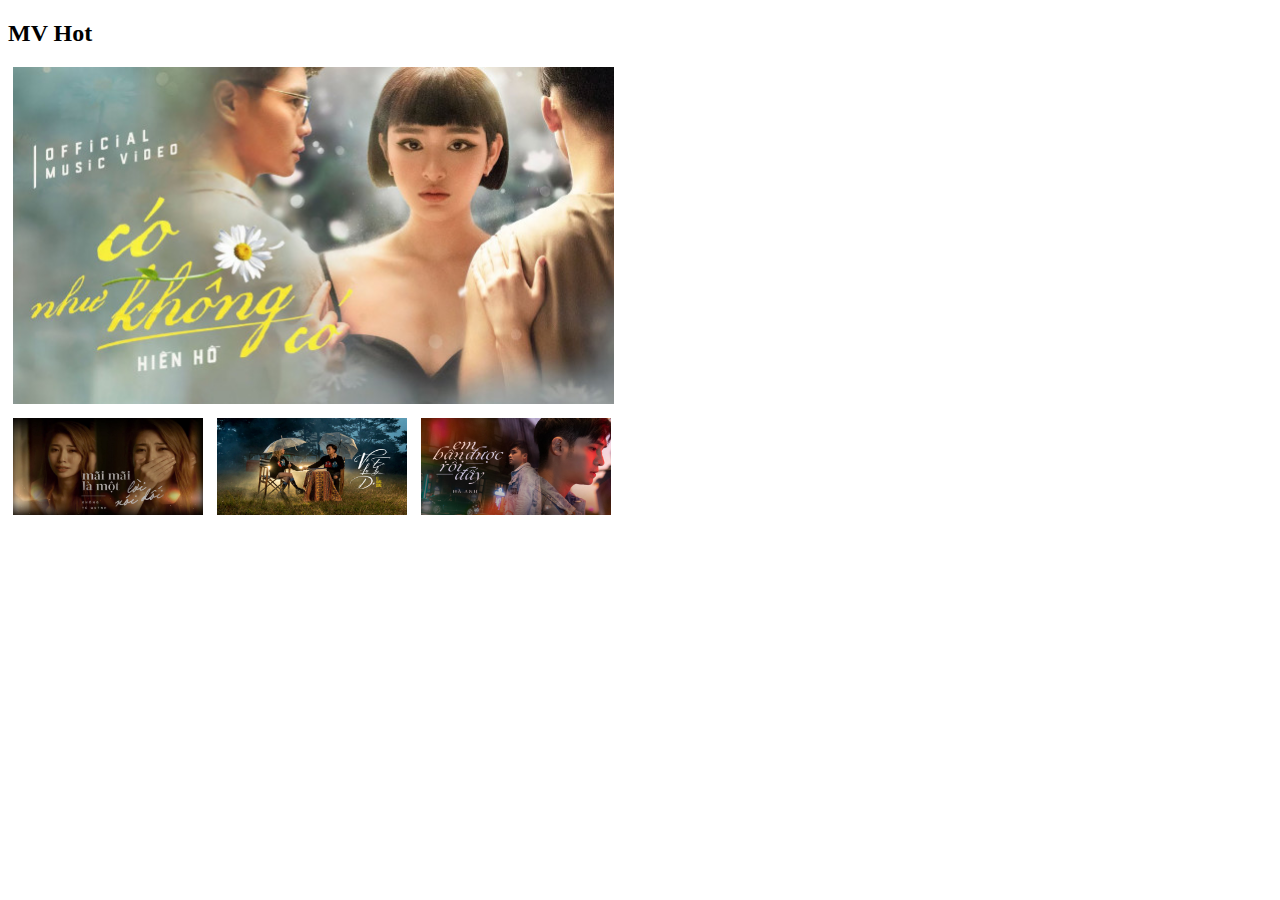
<file: 1/thuchanh2.html>
<!DOCTYPE html>
<html lang="en">
<head>
    <meta charset="UTF-8">
    <meta name="viewport" content="width=device-width, initial-scale=1.0">
    <meta http-equiv="X-UA-Compatible" content="ie=edge">
    <title>Document</title>
    <link rel="stylesheet" href="style.css">
</head>
<body>
    <h2>MV Hot</h2>
    <div class="anh1">
        <img src="thuc_hanh_2/image/anh1.jpg" width="601px" height="337px">
    </div>
    <div class="anh2">
            <img src="thuc_hanh_2/image/anh2.jpg" width="190px" height="97px">
        </div>
        <div class="anh2">
                <img src="thuc_hanh_2/image/anh3.jpg" width="190px" height="97px">
            </div>
            <div class="anh2">
                    <img src="thuc_hanh_2/image/anh4.jpg" width="190px" height="97px">
                </div>
</body>
</html>
</file>
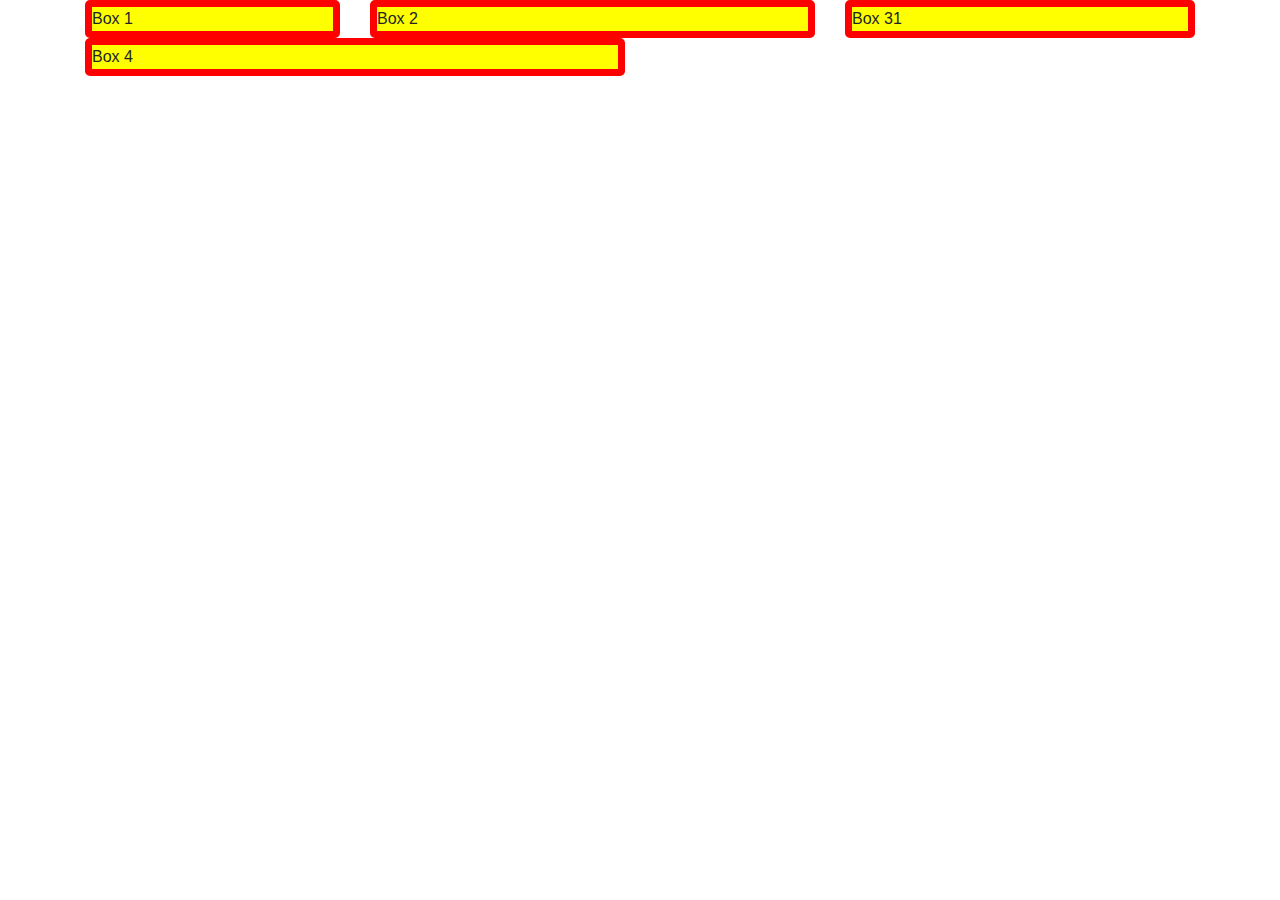
<file: Bootstrap/lythuyet.html>
<!DOCTYPE html>
<html lang="en">

<head>
    <meta charset="UTF-8">
    <meta name="viewport" content="width=device-width, initial-scale=1.0">
    <meta http-equiv="X-UA-Compatible" content="ie=edge">
    <link rel="Shortcut icon" type="image/x-ico" href="comic/12.png">
    <!-- Nhúng thư viện bootstrap -->
    <link rel="stylesheet" href="css/bootstrap.min.css">
    <link rel="stylesheet" href="11111.css">
    <title>Document</title>
</head>

<body>
    <div class="container">
        <div class="row">
            <!--tạo hàng -->
            <div class="col-md-3 col-sm-3">
                <div class="box">
                    Box 1

                </div>
            </div>
            <div class="col-sm-5">
                <div class="box">
                    Box 2

                </div>
            </div>
            <div class="col-sm-4">
                <div class="box">
                    Box 31
                </div>
            </div>
            <div class="col-sm-6">
                <div class="box">
                    Box 4

                </div>
            </div>
        </div>

    </div>

    </div>
</body>

</html>
</file>
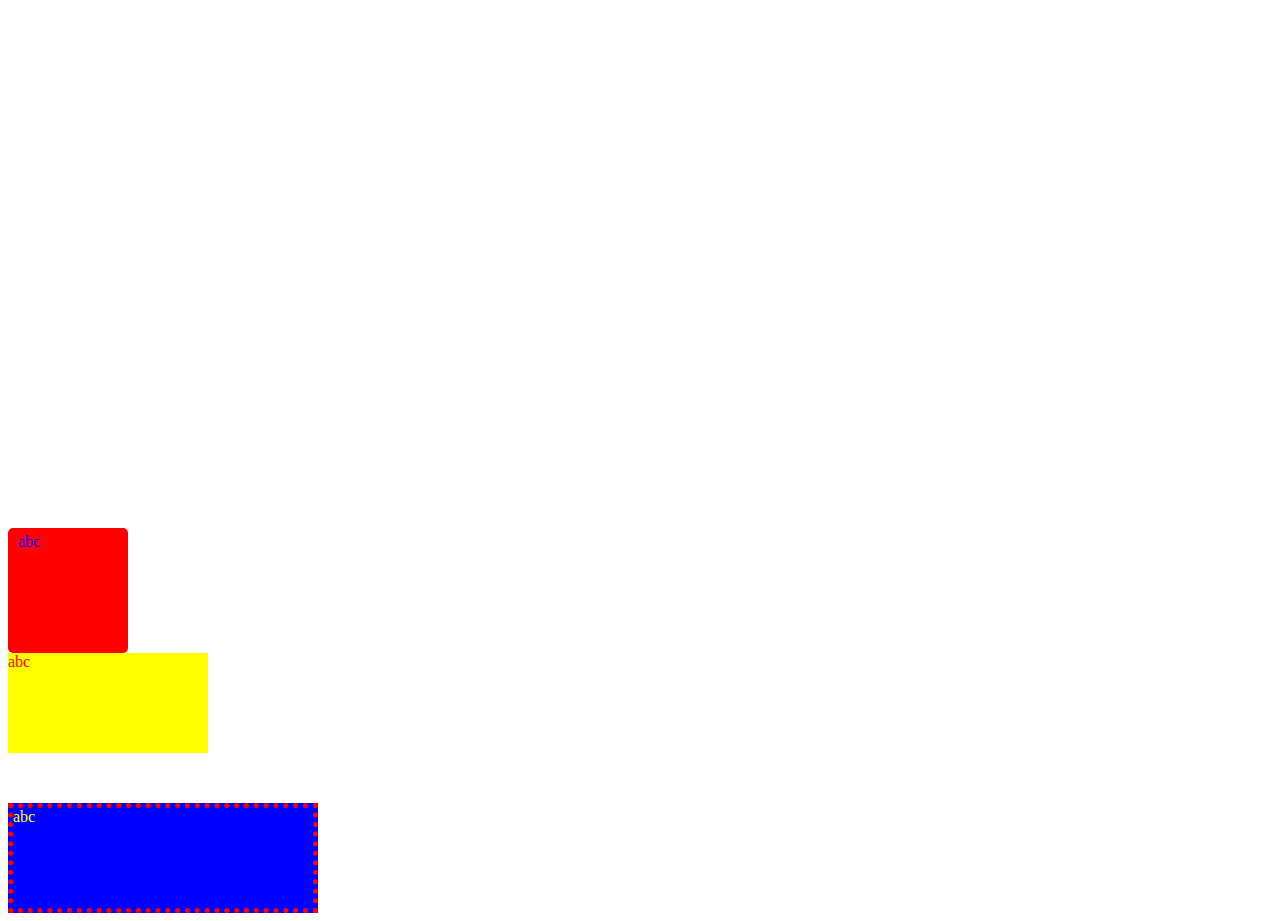
<file: CSS/buoi2.html>
<!DOCTYPE html>
<html lang="vi">

<head>
    <meta charset="UTF-8">
    <meta name="viewport" content="width=device-width, initial-scale=1.0">
    <meta http-equiv="X-UA-Compatible" content="ie=edge">
    <link rel="stylesheet" href="style.css">
    <title>WebPHP</title>
</head>

<body>
    <div id="header">
        <div id="head1">
            <p style="color: white;align: center">Web PHP</p>
        </div>

    </div>
    <div class="box1">
        abc

    </div>
    <div class="box2">
        abc

    </div>
    <div class="box3">
        abc

    </div>


</body>

</html>
</file>
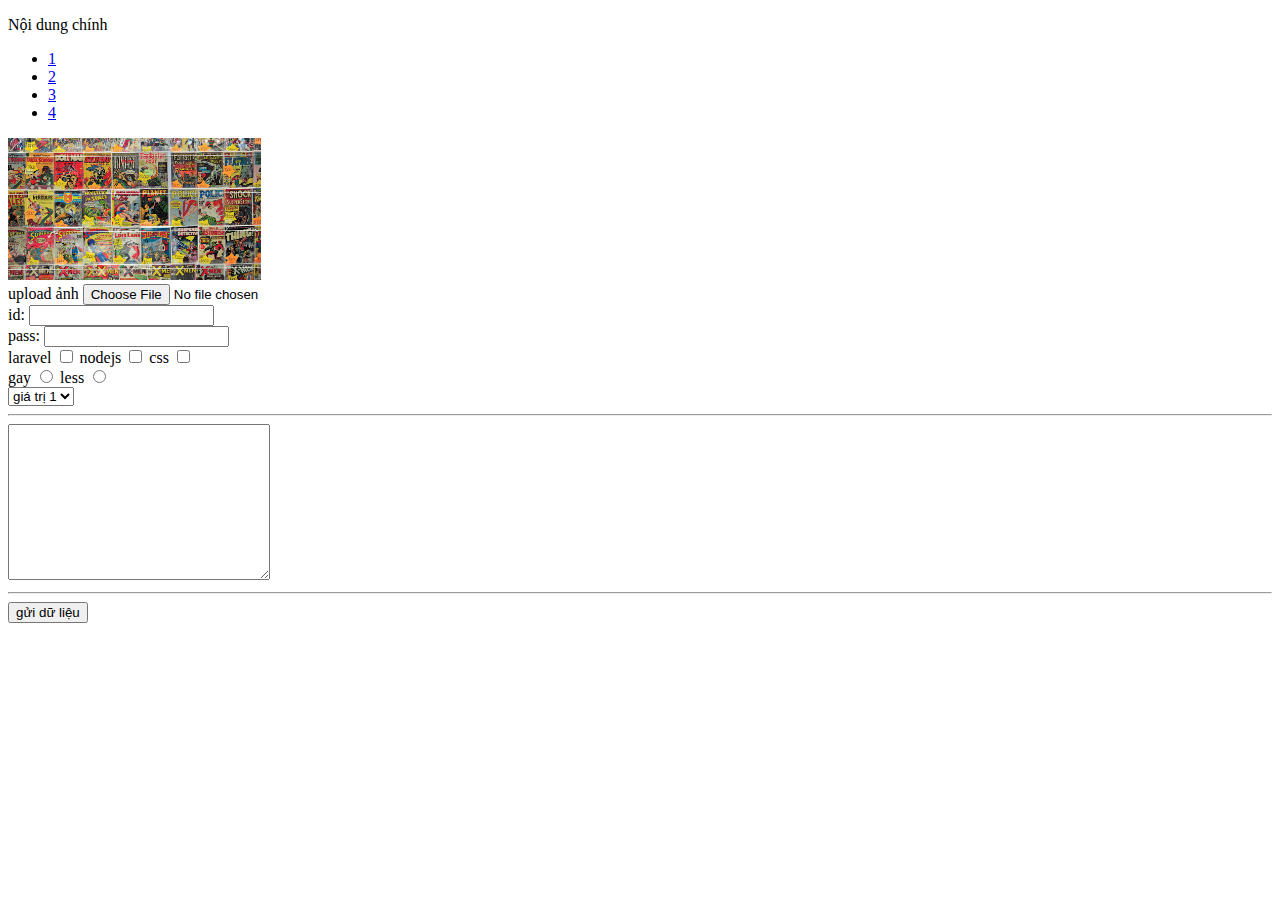
<file: HTML/lythuyet.html>
<!DOCTYPE html>
<html lang="vi">
<head>
    <meta charset="UTF-8">
    <meta name="viewport" content="width=device-width, initial-scale=1.0">
    <meta http-equiv="X-UA-Compatible" content="ie=edge">
    <title>Web PHP</title>
</head>
<body>
 <p>Nội dung chính</p>
 <ul>
    <li><a href="#">1</a></li>
    <li><a href="#">2</a></li>
    <li><a href="#">3</a></li>
    <li><a href="#">4</a></li>
 </ul>
 <div>
     <img src="comic/1.jpg" width="20%">

 </div>
 <!-- gửi dữ liệu -->
 <form>
    upload ảnh <input type="file"><br>
   id:   <input type="text"> <br>
  pass: <input type="password"><br>
  laravel <input type="checkbox">
  nodejs <input type="checkbox">
  css <input type="checkbox"><br>
  gay <input name="sex"type="radio">
  less <input name="sex"type="radio">
 </form>
 <select>
     <option>giá trị 1</option>
     <option>giá trị 2</option> 
     <option>giá trị 3</option>
 </select>
 <hr>
 <textarea name="" id="" cols="30" rows="10"></textarea>
 <hr>
 <button type="submit">gửi dữ liệu</button>
</body>
</html>
</file>
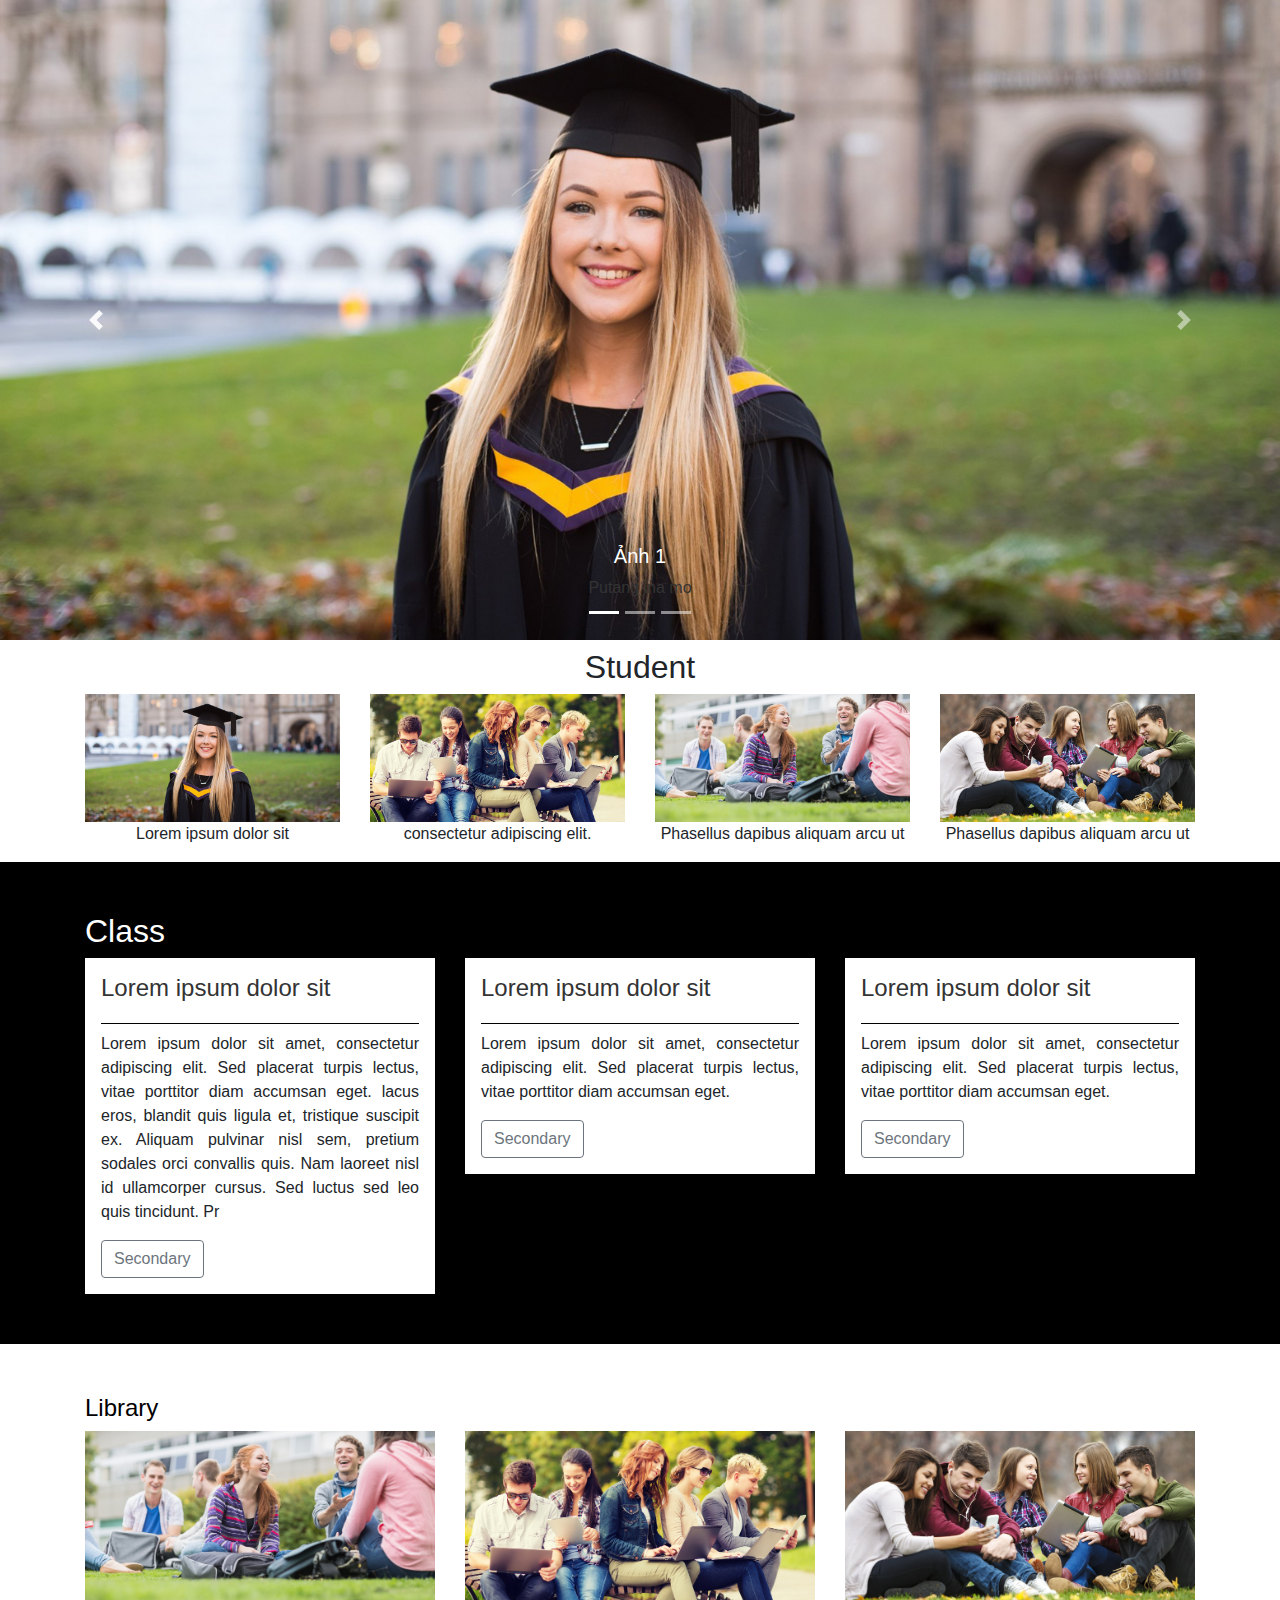
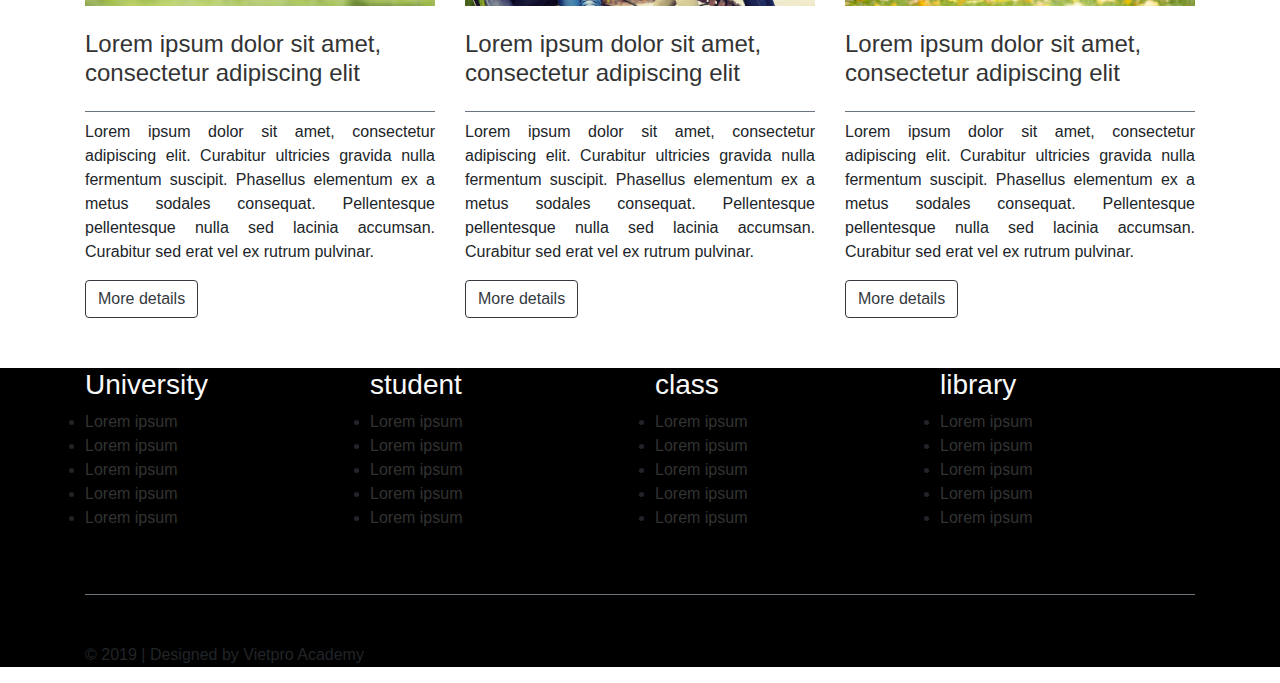
<file: project_bootstrap4_basic/thuchanh.html>
<!DOCTYPE html>
<html lang="en">

<head>
    <meta charset="UTF-8">
    <meta name="viewport" content="width=device-width, initial-scale=1.0">
    <meta http-equiv="X-UA-Compatible" content="ie=edge">
    <title>Document</title>
    <link rel="stylesheet" href="css/bootstrap.min.css">
    <link rel="stylesheet" type="image/x-ico" href="12.png">
    <link rel="stylesheet" href="style.css">
</head>

<body>
    <!-- slide -->
    <div id="slide">
            <div id="carouselExampleCaptions" class="carousel slide" data-ride="carousel">
                    <ol class="carousel-indicators">
                      <li data-target="#carouselExampleCaptions" data-slide-to="0" class="active"></li>
                      <li data-target="#carouselExampleCaptions" data-slide-to="1"></li>
                      <li data-target="#carouselExampleCaptions" data-slide-to="2"></li>
                    </ol>
                    <div class="carousel-inner">
                      <div class="carousel-item active">
                        <img src="images/slide-1.jpg" class="d-block w-100" alt="...">
                        <div class="carousel-caption d-none d-md-block">
                          <h5>Ảnh 1</h5>
                          <a href="#">Putang ina mo</a>
                        </div>
                      </div>
                      <div class="carousel-item">
                        <img src="images/slide-2.jpg" class="d-block w-100" alt="...">
                        <div class="carousel-caption d-none d-md-block">
                          <h5>Second slide label</h5>
                          <p>Lorem ipsum dolor sit amet, consectetur adipiscing elit.</p>
                        </div>
                      </div>
                      <div class="carousel-item">
                        <img src="images/slide-3.jpg" class="d-block w-100" alt="...">
                        <div class="carousel-caption d-none d-md-block">
                          <h5>Third slide label</h5>
                          <p>Praesent commodo cursus magna, vel scelerisque nisl consectetur.</p>
                        </div>
                      </div>
                    </div>
                    <a class="carousel-control-prev" href="#carouselExampleCaptions" role="button" data-slide="prev">
                      <span class="carousel-control-prev-icon" aria-hidden="true"></span>
                      <span class="sr-only">Previous</span>
                    </a>
                    <a class="carousel-control-next" href="#carouselExampleCaptions" role="button" data-slide="next">
                      <span class="carousel-control-next-icon" aria-hidden="true"></span>
                      <span class="sr-only">Next</span>
                    </a>
                  </div>

    </div>
    <!-- session 1 -->
    <div id="ss1" class="text-center">
        <div class="container">
            <h2>
                <h2 align="center">Student</h2>
            </h2>
            <div class="row">
                <!-- tạo hàng -->
                <div class="col-lg-3">
                    <img class="img-fluid" src="images/slide-1.jpg">
                    <p>Lorem ipsum dolor sit </p>

                </div>
                <div class="col-lg-3">
                    <img class="img-fluid" src="images/slide-2.jpg">
                    <p> consectetur adipiscing elit.</p>
                </div>
                <div class="col-lg-3">
                    <img class="img-fluid" src="images/slide-3.jpg">
                    <p>Phasellus dapibus aliquam arcu ut </p>
                </div>
                <div class="col-lg-3">
                    <img class="img-fluid" src="images/slide-4.jpg">
                    <p>Phasellus dapibus aliquam arcu ut</p>
                </div>
            </div>
        </div>
    </div>
    <!-- Session 2 -->
    <div id="ss2">
        <div class="container">
            <h2 style="color: white;">Class</h2>
            <div class="row">
                <div class="col-lg-4">
                    <div class="bg-white p-3">
                        <h4 class="kk"><a href="#">Lorem ipsum dolor sit </a></h4>
                        <p class="text-justify">
                            Lorem ipsum dolor sit amet, consectetur adipiscing elit. Sed placerat turpis lectus, vitae
                            porttitor diam accumsan eget. lacus eros, blandit quis ligula et, tristique suscipit ex.
                            Aliquam pulvinar nisl sem, pretium sodales orci convallis quis. Nam laoreet nisl id
                            ullamcorper cursus. Sed luctus sed leo quis tincidunt. Pr
                        </p>
                        <button type="button" class="btn btn-outline-secondary">Secondary </button>
                    </div>

                </div>
                <div class="col-lg-4">
                    <div class="bg-white p-3">
                        <h4 class="kk"><a href="#">Lorem ipsum dolor sit </a></h4>
                        <p class="text-justify">
                            Lorem ipsum dolor sit amet, consectetur adipiscing elit. Sed placerat turpis lectus, vitae
                            porttitor diam accumsan eget.
                        </p>
                        <button type="button" class="btn btn-outline-secondary">Secondary </button>
                    </div>
                </div>
                <div class="col-lg-4">
                    <div class="bg-white p-3">
                        <h4 class="kk"><a href="#">Lorem ipsum dolor sit </a></h4>
                        <p class="text-justify">
                            Lorem ipsum dolor sit amet, consectetur adipiscing elit. Sed placerat turpis lectus, vitae
                            porttitor diam accumsan eget.
                        </p>
                        <button type="button" class="btn btn-outline-secondary">Secondary </button>
                    </div>
                </div>



            </div>

        </div>

    </div>
    <!-- End session 2 -->
    <!-- Library -->
    <div id="library">
        <div class="container">
            <h4 style="color: black;">
                Library
            </h4>
            <div class="row">
                <div class="col-lg-4">
                    <div class="bg-white">
                        <img src="images/slide-3.jpg" class="img-fluid mb-4">
                        <h4 class="border-bottom border-secondary pb-4"><a href="#">Lorem ipsum dolor sit amet,
                                consectetur adipiscing elit</a></h4>
                        <p class="text-justify">

                            Lorem ipsum dolor sit amet, consectetur adipiscing elit. Curabitur ultricies gravida nulla
                            fermentum suscipit. Phasellus elementum ex a metus sodales consequat. Pellentesque
                            pellentesque nulla sed lacinia accumsan. Curabitur sed erat vel ex rutrum pulvinar.

                        </p>
                        <button type="button" class="btn btn-outline-dark">More details</button>
                    </div>
                </div>
            
            
                <div class="col-lg-4">
                    <div class="bg-white">
                        <img src="images/slide-2.jpg" class="img-fluid mb-4">
                        <h4 class="border-bottom border-secondary pb-4"><a href="#">Lorem ipsum dolor sit amet,
                                consectetur adipiscing elit</a></h4>
                        <p class="text-justify">

                            Lorem ipsum dolor sit amet, consectetur adipiscing elit. Curabitur ultricies gravida nulla
                            fermentum suscipit. Phasellus elementum ex a metus sodales consequat. Pellentesque
                            pellentesque nulla sed lacinia accumsan. Curabitur sed erat vel ex rutrum pulvinar.

                        </p>
                        <button type="button" class="btn btn-outline-dark">More details</button>
                    </div>

                </div>
            

            
                <div class="col-lg-4">
                    <div class="bg-white">
                        <img src="images/slide-4.jpg" class="img-fluid mb-4">
                        <h4 class="border-bottom border-secondary pb-4"><a href="#">Lorem ipsum dolor sit amet,
                                consectetur adipiscing elit</a></h4>
                        <p class="text-justify">

                            Lorem ipsum dolor sit amet, consectetur adipiscing elit. Curabitur ultricies gravida nulla
                            fermentum suscipit. Phasellus elementum ex a metus sodales consequat. Pellentesque
                            pellentesque nulla sed lacinia accumsan. Curabitur sed erat vel ex rutrum pulvinar.

                        </p>
                        <button type="button" class="btn btn-outline-dark">More details</button>
                    </div>
                </div>
                </div>
          


        </div>
    </div>
    <!-- End Lib -->
    <div id="footer" class="section bg-black " >
            <div class="container">
                    <div class="row">
                        <div class="col-lg-3 col-md-6 col-sm-12">
                            <h3 class="text-light">University</h3>
                            <ul>
                                <li><a href="#">Lorem ipsum</a></li>
                                <li><a href="#">Lorem ipsum</a></li>
                                <li><a href="#">Lorem ipsum</a></li>
                                <li><a href="#">Lorem ipsum</a></li>
                                <li><a href="#">Lorem ipsum</a></li>
                            </ul>
                        </div>
                        <div class="col-lg-3 col-md-6 col-sm-12">
                            <h3 class="text-light">student</h3>
                            <ul>
                                <li><a href="#">Lorem ipsum</a></li>
                                <li><a href="#">Lorem ipsum</a></li>
                                <li><a href="#">Lorem ipsum</a></li>
                                <li><a href="#">Lorem ipsum</a></li>
                                <li><a href="#">Lorem ipsum</a></li>
                            </ul>
                        </div>
                        <div class="col-lg-3 col-md-6 col-sm-12">
                            <h3 class="text-light">class</h3>
                            <ul>
                                <li><a href="#">Lorem ipsum</a></li>
                                <li><a href="#">Lorem ipsum</a></li>
                                <li><a href="#">Lorem ipsum</a></li>
                                <li><a href="#">Lorem ipsum</a></li>
                                <li><a href="#">Lorem ipsum</a></li>
                            </ul>
                        </div>
                        <div class="col-lg-3 col-md-6 col-sm-12">
                            <h3 class="text-light">library</h3>
                            <ul>
                                <li><a href="#">Lorem ipsum</a></li>
                                <li><a href="#">Lorem ipsum</a></li>
                                <li><a href="#">Lorem ipsum</a></li>
                                <li><a href="#">Lorem ipsum</a></li>
                                <li><a href="#">Lorem ipsum</a></li>
                            </ul>
                        </div>
                    </div>
                    <p class="border-top border-secondary mt-5 pt-5">© 2019 | Designed by Vietpro Academy</p>
                </div>

    </div>
    <script src="js/jquery-3.4.1.min.js"></script>
    <script src="js/bootstrap.min copy.js"></script>
</body>

</html>
</file>
<file: HTML/1.css>
body{
	background-image: url(comic/backround.jpg);
	width: 1300px;
	height: 1300px;
	margin: 0;
	padding: 0;
	font-family: Verdana;
	font-size: 0.9em;
	line-height: 1.5em;

 background: white;
   color: 333;
}

    
#main{
	width: 1000px;
	margin: 0 auto;
}
#head{
	height: 100px;
	background: #1dee5d;
	color: #fff
}
#head h1{
	margin: 0;
	padding: 5px 15px;
	font-family: "Comic Sans MS";
	font-size: 1.3em;
}
#head h2{
	margin: 0;
	padding: 0px 100px;
	font-family: "Comic Sans MS";
	font-size: 1.3em;
}#head h3{
	margin: 0;
	text-align: center;
	font-family: "Comic Sans MS";
	font-size: 1.5em;
}#head h4{
	margin: 0;
	text-align: center;
	font-family: "Comic Sans MS";
	font-size: 1.5em;
}
#menutop{
	height: 35px;
	background: #fff953;
	color: #fc0404;
}
#menutop ul{
	margin: 0;
	padding: 0;
	list-style: none;
}
#menutop ul li a{
	float: left;
	text-decoration: none;
	color: red;
	padding: 7px 17px;
	font-weight: bold;
}
#menutop ul li a:hover{
	color: #fff000;
	background: #146834;
}
#maincontent{
	float: right;
	width: 100%;
	border-radius: 7px;
}
#content{
	margin-right: 300px;
	background:#f1f9fd;
	border-radius: 7px;
}
#noidung{
	padding: 15px;
	text-align: justify;
	border-radius: 7px;

}
#right{
	float: right;
	margin-right: -100%;
	width: 300px;
	background: #fff;
	border-radius: 10px;

}
#menuright{
	margin: 0 auto;
	padding: 15px 5px;
}
#menuright ul{
	margin: 0;
	padding: 0;
	list-style: none;
	line-height: 1.8em;
}
#menuright ul li a{
	padding: 15px;
	text-decoration: none;
	font-weight: bold;
	color: #044e63;
}
#menuright ul li a:hover{
	color: #631404;
	text-decoration: underline;
}
.dinhdang{
	width: 97%;
	background: #eef8fb;
	margin: 10px auto;
	border-radius: 10px;
	box-shadow: 2px 5px 20px #0a4657;
}
.dinhdang h1{
	margin: 0;
	padding: 5px 15px;
	font-size: 1em;
	color: #fff000;
	background: #16708a;

}
#footer{
	clear: both;
	background: #144d68;
	color: white;
	padding: 20px;

}
#comic{
	margin-right: 300px;
	background:#f1f9fd;
}
.box{
width: 100%;
	background: #fff000;
	margin: 20px auto;
	border-radius: 15px;
	box-shadow: 5px 10px 20px #0a4657;
}
#issue{
	padding: 15px;
	text-align: justify;
}
#issue ul{
	margin: 0;
	padding: 0;
	list-style: none;
	line-height: 1.8em;
}
#issue ul li a{
		padding: 15px;
	text-decoration: none;
	font-weight: bold;
	color: #044e63;
}
#issue ul li a:hover{
	color: #631404;
	text-decoration: underline;
}
.img{
	box-shadow: 5px 10px 20px #0a4657;
}
</file>
<file: New folder/css/style.css>
*{
    padding: 0px;
    margin: 0px;
    box-sizing: border-box;
    font-size: 13px;
}
img{
    max-width: 100%;
}
body
{
    background-color: #e7ecf4;
}

/* padding chung */
/* margin chung */
/* text-color chung */

/* header */
header{
  background-color: #222;  
  padding: 10px 0px;
}

#search input{
    border: none;
    margin-right: -5px;
    width: 277px;
    height: 30px;
    float: left;
    padding-left: 12px;
    border-radius: 5px 0px 0px 5px;
}

#search input::placeholder{
    color: #333;
}

#search button{
    border: none;
    height: 30px;
    width: 78px;
    float: left;
    background-color: #eb1f27;
    border-radius: 0px 5px 5px 0px;
}
#search{
    overflow: auto;
}

#sup-cart a{
    width: 30px;
    height: 30px;
    background-color: #eb1f27;
    display: inline-block;
    border-radius: 50%;
    text-align: center;
    line-height: 30px;
}
#sup-cart{
    text-align: right;
}


/* css menu */

.menu{
    background-color: #eb1f27;
    padding: 0px;
}

.text-menu{
    display: none;
}

.nav-item a{
    padding: 14px !important;
    border-right: 1px solid #c60a11;
}

.nav-item a:hover{
    background-color: #c60a11;
}
nav{
    margin-bottom: 10px;
}

/*CSS banner */
#list-banner img{
    margin-bottom: 10px;
}


/*CSS footer */
footer{
    background-color: white;
    padding: 25px 0px;
    margin-top: 30px;
}
footer p{
    margin-bottom: 0px;
}
#info-footer img{
    margin-bottom: 13px;
}
.box-info h3{
    font-size: 18px;
    padding-bottom: 10px;
    border-bottom: 1px solid black;
    margin-bottom: 20px;
}


/* Css footer bottom */
#footer-bottom{
    background-color: #1d1e24;
    color: white;
    padding: 12px 0;
}
#footer-bottom p{
    margin-bottom: 0px;
}
</file>
<file: THUC_HANH_BOOTSTRAP_2/css/style.css>
*
{
    padding: 0px;
    margin: 0px;
    box-sizing: border-box;
    font-family:Arial, Helvetica, sans-serif;
    font-size: 13px;
}
body
{
    background-color: #E7ECF4;
}

img
{
    max-width: 100%;
}
header
{
    padding: 11px 0px 11px 0px;
    background-color: #222222;
}
#search input
{
    margin-right: -5px;
    border-radius: 5px 0 0 5px;
    padding-left: 12px;
    height: 30px;
    width: 277px;
    border: none;
}
#search input::placeholder
{
    color: #222222;

}
#search button
{
    background-color: red;
    color: white;
    border: none;
    border-radius: 0px 5px 5px 0;
    height: 30px;
    width: 78px;
}
#sup-cart
{
    text-align: right;
}
#sup-cart span
{   
    display: inline-block;
    background-color: #EB1F27;
    width: 30px;
    height: 30px;
    border-radius: 50%;
    line-height: 30px;
    text-align: center;

}
.mau-1{
    background-color: #EB1F27;
}
.text-menu{
    display: none;
}

.menu{
    padding: 0px;
}

.gach-phai{
    border-right: 2px solid #C60A11;
}

.p-d-14{
    padding: 14px;
}

nav a
{
    padding: 0px !important;
}
nav li:hover
{
    background-color: chocolate;
}
nav
{
    margin-bottom: 10px;
}
#listbanner img
{
    margin-bottom: 10px;;
}

footer{
    background-color: white;
    padding: 25px 0;
    margin-top: 32px;
}

.info h4{
    border-bottom: 1px solid black;
    padding-bottom: 10px;
    margin-bottom: 20px;
}

.footer-bottom{
    background-color: #1d1e24;
    color: #a1b1bc;
    padding: 13px 0;
}
.n-m-b{
    margin-bottom: 0px;
}
.list-product h2
{
    padding: 18px 0 14px 0;
    font-size: 18px;
    font-weight: bold;
    display: inline-block;
}
.product 
{
    text-align: center;
    background-color: white ;
    border: 1px solid #999999;
    border-radius:5px;
    padding: 10px 27px 30px 27px ;
}
a:hover
{
    text-decoration: none;
}
a
{
    color: black;
}
.fix-padding-col
{
    padding-left: 6px !important;
    padding-right: 6px !important;
    margin-bottom: 12px;
}
.fix-row
{
    padding-left: 9px !important;
    padding-right: 9px !important;
}
</file>
<file: THUC_HANH_BOOTSTRAP_2/css/reponsive.css>
/* reponsive col-md */
@media only screen and (max-width: 992px)
{
    .text-menu
    {
        display: block;
    }
    #slide
    {
        display: none;
    }
    #listbanner
    {
        display: none;
    }
    #logo
    {
        text-align: center;
        padding-bottom: 10px;
    }
    #search input 
    {
        width: 80%;
    }
    #search button 
    {
        width: 20%;
    }
}
@media only screen and (max-width:758px)
{
    .info
    {
        margin-bottom: 30px;
    }
    #sup-cart
    {
        position: absolute;
        right: 16px;
        top: -74px;
    }
    #logo
    {
        text-align: left;
    }
}
</file>
<file: New folder/vietpro_bootstrap_02/css/style.css>
*{
    padding: 0px;
    margin: 0px;
    box-sizing: border-box;
    font-size: 13px;
}
img{
    max-width: 100%;
}

/* padding chung */
/* margin chung */
/* text-color chung */

/* header */
header{
  background-color: #222;  
  padding: 10px 0px;
}

#search input{
    border: none;
    margin-right: -5px;
    width: 277px;
    height: 30px;
    float: left;
    padding-left: 12px;
    border-radius: 5px 0px 0px 5px;
}

#search input::placeholder{
    color: #333;
}

#search button{
    border: none;
    height: 30px;
    width: 78px;
    float: left;
    background-color: #eb1f27;
    border-radius: 0px 5px 5px 0px;
}
#search{
    overflow: auto;
}

#sup-cart a{
    width: 30px;
    height: 30px;
    background-color: #eb1f27;
    display: inline-block;
    border-radius: 50%;
    text-align: center;
    line-height: 30px;
}
#sup-cart{
    text-align: right;
}
</file>
<file: 1/style.css>
.box
{
    margin: 5px;
    border: 5px;
    padding: 5px;
    display: inline-block;
    float: left;

   
}
.anh1
{
    margin: 5px;
}
.anh2
{
margin: 5px;
display: inline-block;
}
</file>
<file: Bootstrap/11111.css>
.box
{
    margin: auto;
    padding: 0;
    border: 7px solid red;
    border-radius: 5px;
    background-color: yellow;
}
</file>
<file: CSS/style.css>
#header
{
    background-image: url(https://s3.amazonaws.com/liberty-uploads/wp-content/uploads/sites/1218/2015/09/avatarsucks.jpg);
    width: 750px;
    height: 500px;
    padding: 10px;
    border: 5px;
    margin:0;
}
.box1{
    width: 100px;
    height: 100px;
    background-color: red;
    color: blue;
    padding: 5px 10px 20px;
    border: 10px;
    border-radius: 5px;
}
.box2{
    width: 200px;
    height: 100px;
    background-color: yellow;
    color: red;
    margin-bottom: 50px;
}
.box3{
    width: 300px;
    height: 100px;
    background-color: blue;
    color: yellow;
    border:5px dotted;
    border-color: red;
    
}
</file>
<file: project_bootstrap4_basic/style.css>
*{
    margin: 0;
    padding: 0;
    box-sizing: border-box;
}
a{
    color:#333333;
}
#ss2
{
    background-color: black;
    padding-top: 50px;
    padding-bottom: 50px;
}
#library
{
    padding-bottom: 50px;
    padding-top: 50px;
}

.kk
{
    padding-bottom: 20px;
    border-bottom: 1px solid black;
    margin-bottom;: 20px;
}
#footer
{
    background-color: black;
}
</file>
